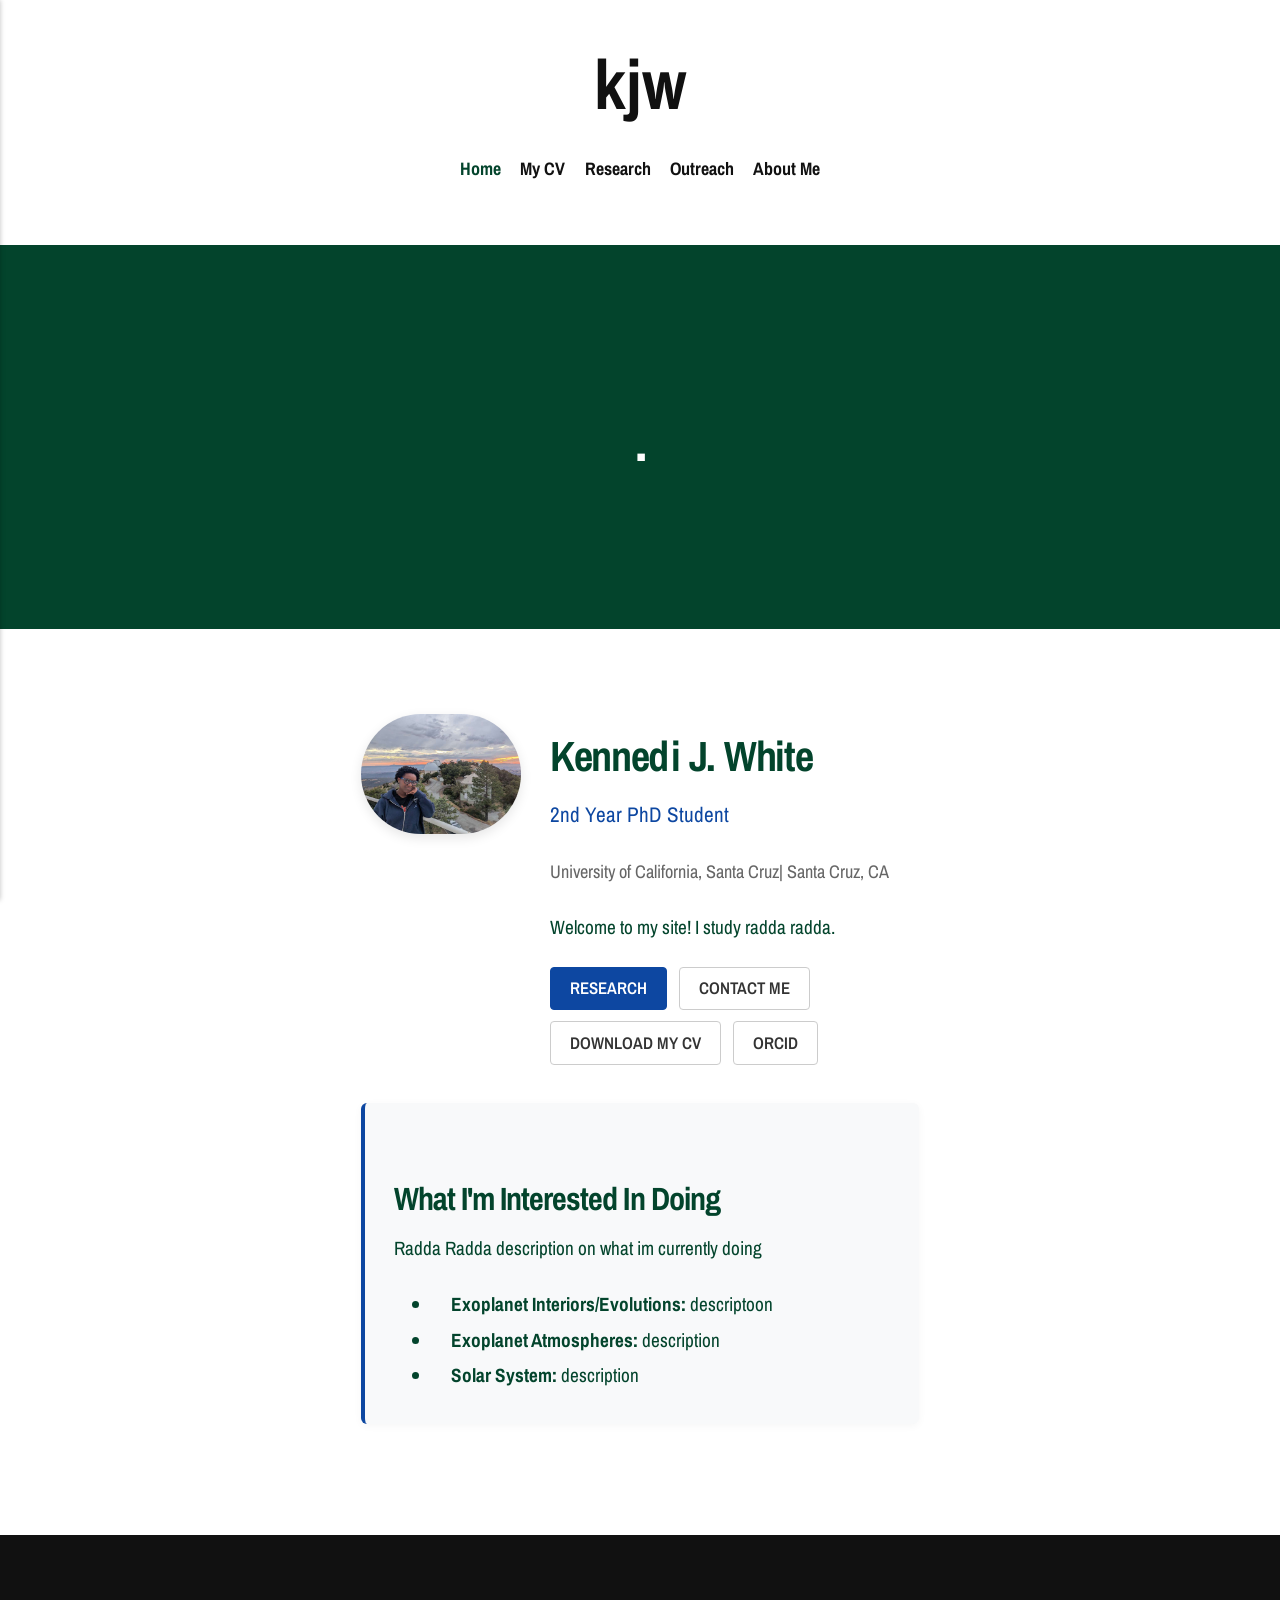
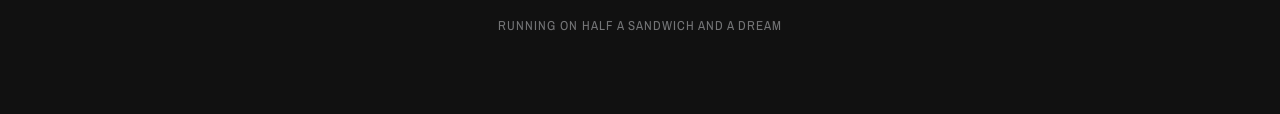
<file: index.html>
<!DOCTYPE html><html lang="en-gb"><head><meta charset="utf-8"><meta http-equiv="X-UA-Compatible" content="IE=edge"><meta name="viewport" content="width=device-width,initial-scale=1"><title>. - kjw</title><meta name="description" content="Kennedi J. White 2nd Year PhD Student University of California, Santa Cruz|&amp;hellip;"><meta name="generator" content="Publii Open-Source CMS for Static Site"><link rel="canonical" href="./"><link rel="preload" href="./assets/dynamic/fonts/archivonarrow/archivonarrow.woff2" as="font" type="font/woff2" crossorigin><link rel="preload" href="./assets/dynamic/fonts/archivonarrow/archivonarrow-italic.woff2" as="font" type="font/woff2" crossorigin><link rel="stylesheet" href="./assets/css/style.css?v&#x3D;8e5bf271c7479312a2010981550024db"><script type="application/ld+json">{"@context":"http://schema.org","@type":"Article","mainEntityOfPage":{"@type":"WebPage","@id":"./"},"headline":".","datePublished":"2026-08-30T18:26-07:00","dateModified":"2026-08-31T23:11-07:00","description":"Kennedi J. White 2nd Year PhD Student University of California, Santa Cruz|&hellip;","author":{"@type":"Person","name":"Kennedi J. White","url":"./authors/kennedi-j-white/"},"publisher":{"@type":"Organization","name":"Kennedi J. White"}}</script><noscript><style>img[loading] {
                    opacity: 1;
                }</style></noscript></head><body class="page-template"><div class="container"><header class="top" id="js-top"><div><a class="logo" href="./">kjw</a><nav class="navbar"><button class="navbar__toggle" aria-label="Menu" aria-haspopup="true" aria-expanded="false"><span class="navbar__toggle-box"><span class="navbar__toggle-inner">Menu</span></span></button><ul class="navbar__menu"><li class="active"><a href="./" target="_self">Home</a></li><li><a href="./home/my-cv-2/" target="_self">My CV</a></li><li><a href="./home/research/" target="_self">Research</a></li><li><a href="./home/outreach/" target="_self">Outreach</a></li><li><a href="./about-me/" target="_self">About Me</a></li></ul></nav></div></header><main class="page"><article class="content wrapper"><div class="hero hero--full"><header class="hero__header"><h1>.</h1></header></div><div class="content__entry"><div class="academic-hero"><div class="academic-bio-group"><div class="hero-avatar"><figure class="post__image"><img loading="lazy" src="./media/posts/1/PXL_20250925_020636433_Original.jpeg" alt="" width="4080" height="3072" sizes="(max-width: 1024px) 100vw, 1024px" srcset="./media/posts/1/responsive/PXL_20250925_020636433_Original-xs.jpeg 300w, ./media/posts/1/responsive/PXL_20250925_020636433_Original-sm.jpeg 480w, ./media/posts/1/responsive/PXL_20250925_020636433_Original-md.jpeg 768w, ./media/posts/1/responsive/PXL_20250925_020636433_Original-lg.jpeg 1024w"></figure></div><div class="academic-bio"><h1 class="hero-name">Kennedi J. White</h1><p class="hero-title">2nd Year PhD Student</p><p class="hero-affiliation">University of California, Santa Cruz| Santa Cruz, CA</p><p class="hero-description">Welcome to my site! I study radda radda.</p><div class="academic-buttons"><a href="./home/research/" class="btn btn-primary">Research</a> <a href="mailto:kwhite11@ucsc.edu" class="btn btn-secondary">Contact Me</a> <a href="/media/files/CV.pdf" class="btn btn-secondary" target="_blank" rel="noopener noreferrer">Download My CV</a> <a href="https://orcid.org/0000-0001-5115-4833" class="btn btn-secondary" target="_blank" rel="noopener">ORCID</a></div></div></div><div class="academic-highlight"><div class="highlight-card"><h3>What I'm Interested In Doing</h3><p>Radda Radda description on what im currently doing</p><ul><li><strong>Exoplanet Interiors/Evolutions:</strong> descriptoon</li><li><strong>Exoplanet Atmospheres:</strong> description</li><li><strong>Solar System:</strong> description</li></ul></div></div></div></div><aside><div class="content__share"></div></aside></article></main></div><footer class="footer"><div class="footer__wrapper"><div class="footer__copyright"><p>Running on half a sandwich and a dream</p></div><button onclick="backToTopFunction()" id="backToTop" class="footer__bttop" aria-label="Back to top" title="Back to top"><svg><use xlink:href="./assets/svg/svg-map.svg#toparrow"/></svg></button></div></footer><script>window.publiiThemeMenuConfig = {    
        mobileMenuMode: 'sidebar',
        animationSpeed: 300,
        submenuWidth: 'auto',
        doubleClickTime: 500,
        mobileMenuExpandableSubmenus: true, 
        relatedContainerForOverlayMenuSelector: '.top',
   };</script><script defer="defer" src="./assets/js/scripts.min.js?v&#x3D;e2bc0e7d7ff60ea78ee920470cf8c8a1"></script><script>var images = document.querySelectorAll('img[loading]');

        for (var i = 0; i < images.length; i++) {
            if (images[i].complete) {
                images[i].classList.add('is-loaded');
            } else {
                images[i].addEventListener('load', function () {
                    this.classList.add('is-loaded');
                }, false);
            }
        }</script></body></html>
</file>
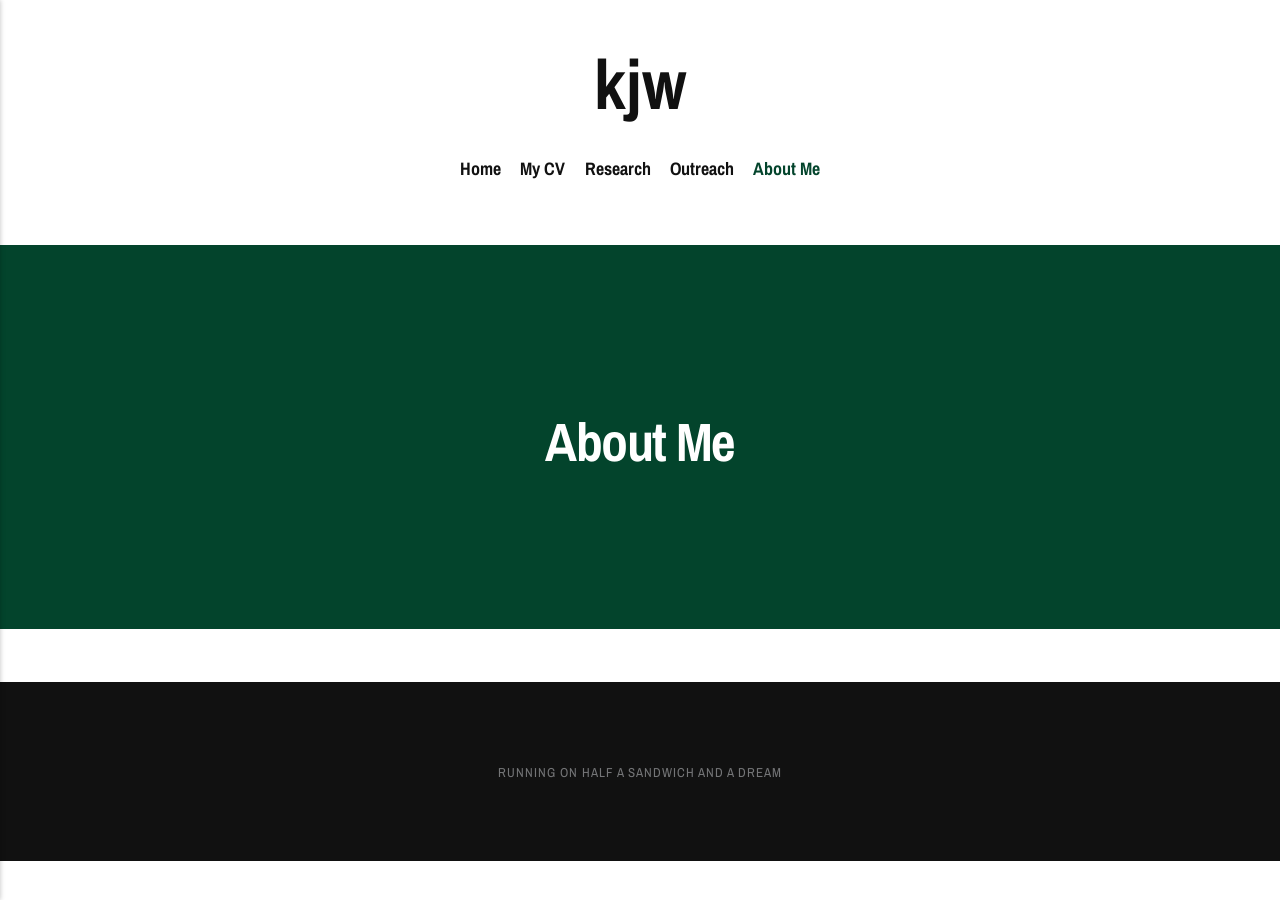
<file: about-me/index.html>
<!DOCTYPE html><html lang="en-gb"><head><meta charset="utf-8"><meta http-equiv="X-UA-Compatible" content="IE=edge"><meta name="viewport" content="width=device-width,initial-scale=1"><title>About Me - kjw</title><meta name="generator" content="Publii Open-Source CMS for Static Site"><link rel="canonical" href="./../about-me/"><link rel="preload" href="./../assets/dynamic/fonts/archivonarrow/archivonarrow.woff2" as="font" type="font/woff2" crossorigin><link rel="preload" href="./../assets/dynamic/fonts/archivonarrow/archivonarrow-italic.woff2" as="font" type="font/woff2" crossorigin><link rel="stylesheet" href="./../assets/css/style.css?v&#x3D;8e5bf271c7479312a2010981550024db"><script type="application/ld+json">{"@context":"http://schema.org","@type":"Article","mainEntityOfPage":{"@type":"WebPage","@id":"./../about-me/"},"headline":"About Me","datePublished":"2026-08-30T19:51-07:00","dateModified":"2026-08-30T19:51-07:00","description":"","author":{"@type":"Person","name":"Kennedi J. White","url":"./../authors/kennedi-j-white/"},"publisher":{"@type":"Organization","name":"Kennedi J. White"}}</script><noscript><style>img[loading] {
                    opacity: 1;
                }</style></noscript></head><body class="page-template"><div class="container"><header class="top" id="js-top"><div><a class="logo" href="./../">kjw</a><nav class="navbar"><button class="navbar__toggle" aria-label="Menu" aria-haspopup="true" aria-expanded="false"><span class="navbar__toggle-box"><span class="navbar__toggle-inner">Menu</span></span></button><ul class="navbar__menu"><li><a href="./../" target="_self">Home</a></li><li><a href="./../home/my-cv-2/" target="_self">My CV</a></li><li><a href="./../home/research/" target="_self">Research</a></li><li><a href="./../home/outreach/" target="_self">Outreach</a></li><li class="active"><a href="./../about-me/" target="_self">About Me</a></li></ul></nav></div></header><main class="page"><article class="content wrapper"><div class="hero hero--full"><header class="hero__header"><h1>About Me</h1></header></div><div class="content__entry"></div></article></main></div><footer class="footer"><div class="footer__wrapper"><div class="footer__copyright"><p>Running on half a sandwich and a dream</p></div><button onclick="backToTopFunction()" id="backToTop" class="footer__bttop" aria-label="Back to top" title="Back to top"><svg><use xlink:href="./../assets/svg/svg-map.svg#toparrow"/></svg></button></div></footer><script>window.publiiThemeMenuConfig = {    
        mobileMenuMode: 'sidebar',
        animationSpeed: 300,
        submenuWidth: 'auto',
        doubleClickTime: 500,
        mobileMenuExpandableSubmenus: true, 
        relatedContainerForOverlayMenuSelector: '.top',
   };</script><script defer="defer" src="./../assets/js/scripts.min.js?v&#x3D;e2bc0e7d7ff60ea78ee920470cf8c8a1"></script><script>var images = document.querySelectorAll('img[loading]');

        for (var i = 0; i < images.length; i++) {
            if (images[i].complete) {
                images[i].classList.add('is-loaded');
            } else {
                images[i].addEventListener('load', function () {
                    this.classList.add('is-loaded');
                }, false);
            }
        }</script></body></html>
</file>
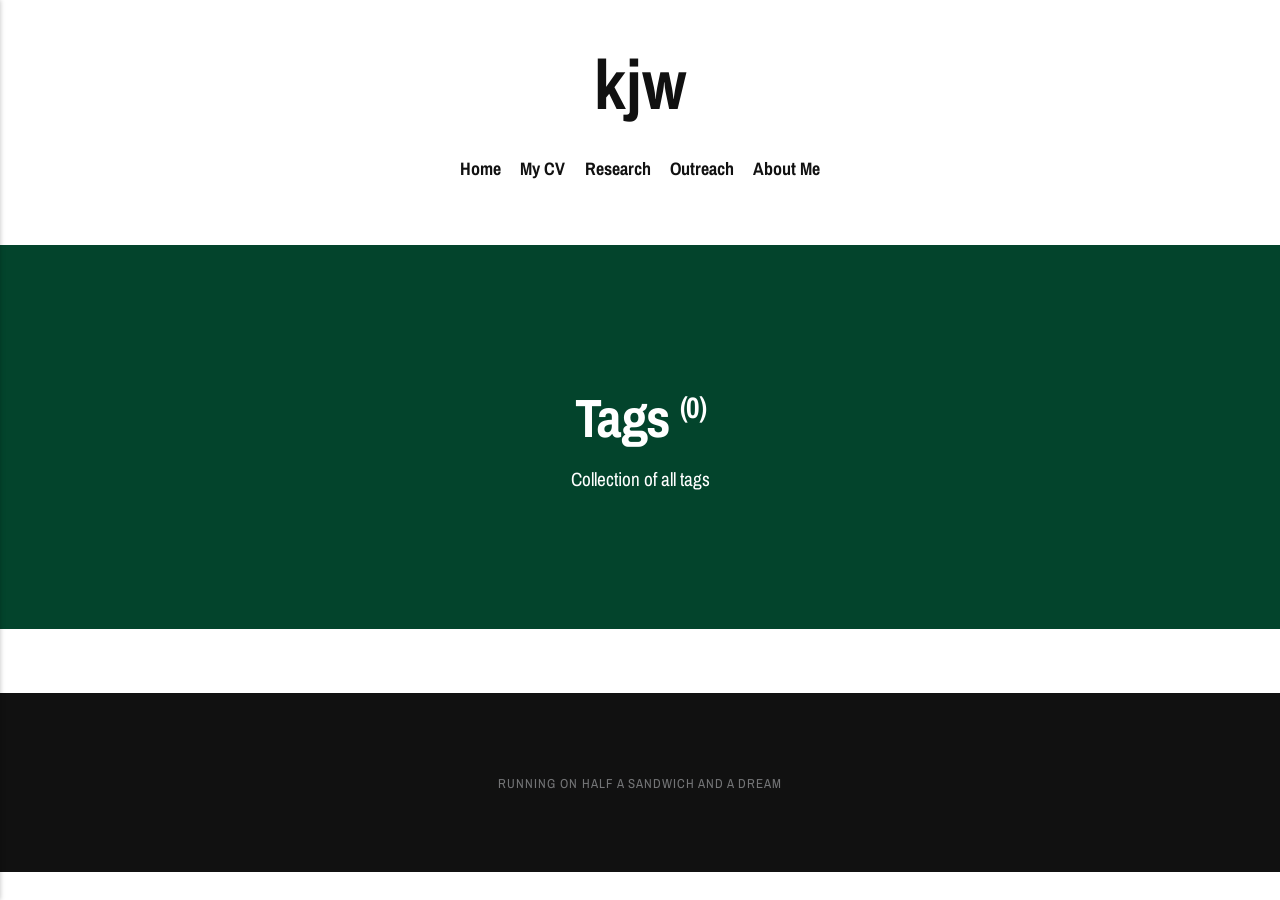
<file: tags/index.html>
<!DOCTYPE html><html lang="en-gb"><head><meta charset="utf-8"><meta http-equiv="X-UA-Compatible" content="IE=edge"><meta name="viewport" content="width=device-width,initial-scale=1"><title>All tags - kjw</title><meta name="robots" content="noindex, follow"><meta name="generator" content="Publii Open-Source CMS for Static Site"><link rel="preload" href="./../assets/dynamic/fonts/archivonarrow/archivonarrow.woff2" as="font" type="font/woff2" crossorigin><link rel="preload" href="./../assets/dynamic/fonts/archivonarrow/archivonarrow-italic.woff2" as="font" type="font/woff2" crossorigin><link rel="stylesheet" href="./../assets/css/style.css?v&#x3D;8e5bf271c7479312a2010981550024db"><script type="application/ld+json">{"@context":"http://schema.org","@type":"Organization","name":"kjw","url":"./../"}</script><noscript><style>img[loading] {
                    opacity: 1;
                }</style></noscript></head><body class="tags-template"><div class="container"><header class="top" id="js-top"><div><a class="logo" href="./../">kjw</a><nav class="navbar"><button class="navbar__toggle" aria-label="Menu" aria-haspopup="true" aria-expanded="false"><span class="navbar__toggle-box"><span class="navbar__toggle-inner">Menu</span></span></button><ul class="navbar__menu"><li><a href="./../" target="_self">Home</a></li><li><a href="./../home/my-cv-2/" target="_self">My CV</a></li><li><a href="./../home/research/" target="_self">Research</a></li><li><a href="./../home/outreach/" target="_self">Outreach</a></li><li><a href="./../about-me/" target="_self">About Me</a></li></ul></nav></div></header><main class="page page--tags"><div class="hero hero--full"><header class="hero__header"><h1>Tags <sup>(0)</sup></h1><p>Collection of all tags</p></header></div><ul class="l-grid l-grid--0"></ul></main></div><footer class="footer"><div class="footer__wrapper"><div class="footer__copyright"><p>Running on half a sandwich and a dream</p></div><button onclick="backToTopFunction()" id="backToTop" class="footer__bttop" aria-label="Back to top" title="Back to top"><svg><use xlink:href="./../assets/svg/svg-map.svg#toparrow"/></svg></button></div></footer><script>window.publiiThemeMenuConfig = {    
        mobileMenuMode: 'sidebar',
        animationSpeed: 300,
        submenuWidth: 'auto',
        doubleClickTime: 500,
        mobileMenuExpandableSubmenus: true, 
        relatedContainerForOverlayMenuSelector: '.top',
   };</script><script defer="defer" src="./../assets/js/scripts.min.js?v&#x3D;e2bc0e7d7ff60ea78ee920470cf8c8a1"></script><script>var images = document.querySelectorAll('img[loading]');

        for (var i = 0; i < images.length; i++) {
            if (images[i].complete) {
                images[i].classList.add('is-loaded');
            } else {
                images[i].addEventListener('load', function () {
                    this.classList.add('is-loaded');
                }, false);
            }
        }</script></body></html>
</file>
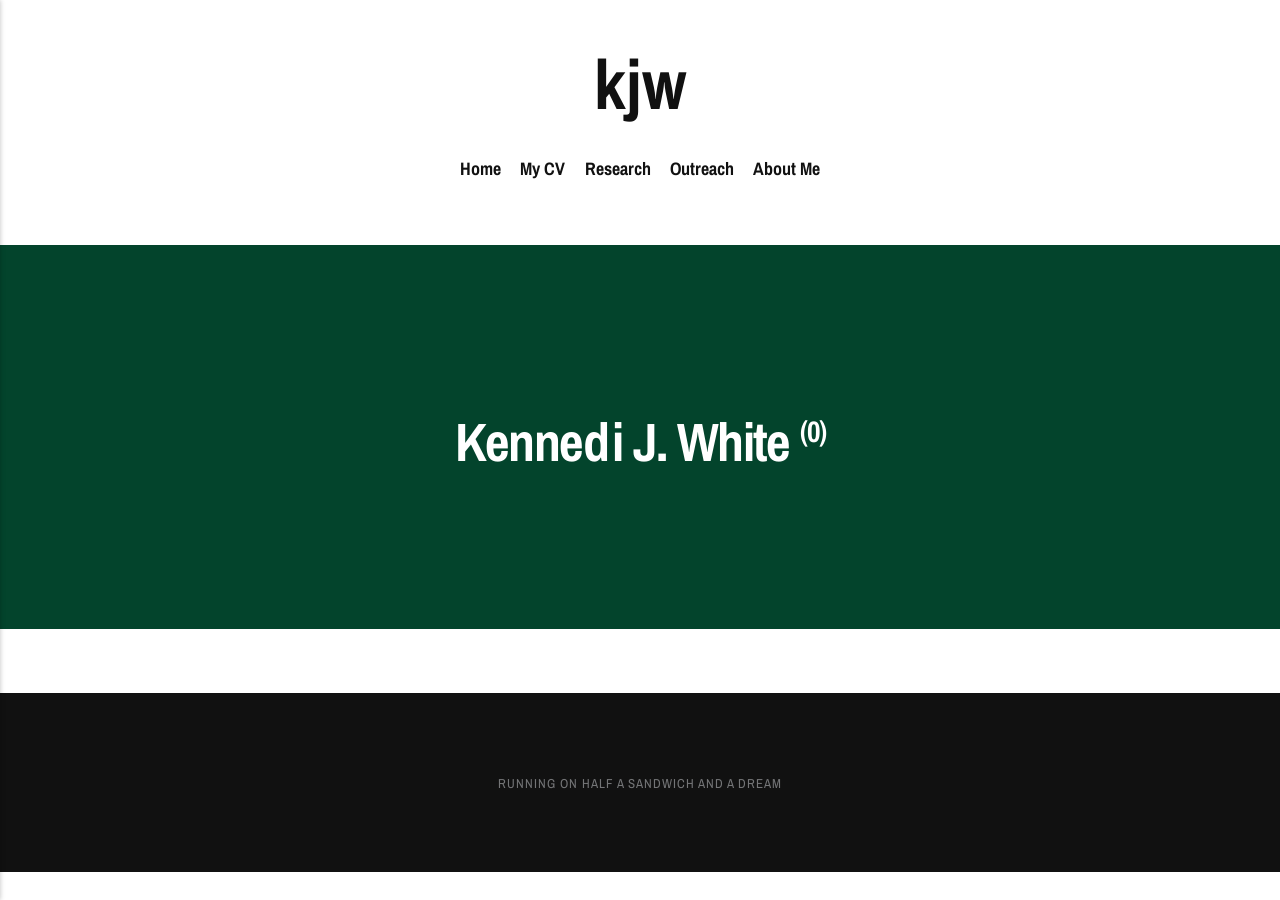
<file: authors/kennedi-j-white/index.html>
<!DOCTYPE html><html lang="en-gb"><head><meta charset="utf-8"><meta http-equiv="X-UA-Compatible" content="IE=edge"><meta name="viewport" content="width=device-width,initial-scale=1"><title>Author: Kennedi J. White - kjw</title><meta name="robots" content="noindex, follow"><meta name="generator" content="Publii Open-Source CMS for Static Site"><link rel="preload" href="./../../assets/dynamic/fonts/archivonarrow/archivonarrow.woff2" as="font" type="font/woff2" crossorigin><link rel="preload" href="./../../assets/dynamic/fonts/archivonarrow/archivonarrow-italic.woff2" as="font" type="font/woff2" crossorigin><link rel="stylesheet" href="./../../assets/css/style.css?v&#x3D;8e5bf271c7479312a2010981550024db"><script type="application/ld+json">{"@context":"http://schema.org","@type":"Organization","name":"kjw","url":"./../../"}</script><noscript><style>img[loading] {
                    opacity: 1;
                }</style></noscript></head><body class="author-template"><div class="container"><header class="top" id="js-top"><div><a class="logo" href="./../../">kjw</a><nav class="navbar"><button class="navbar__toggle" aria-label="Menu" aria-haspopup="true" aria-expanded="false"><span class="navbar__toggle-box"><span class="navbar__toggle-inner">Menu</span></span></button><ul class="navbar__menu"><li><a href="./../../" target="_self">Home</a></li><li><a href="./../../home/my-cv-2/" target="_self">My CV</a></li><li><a href="./../../home/research/" target="_self">Research</a></li><li><a href="./../../home/outreach/" target="_self">Outreach</a></li><li><a href="./../../about-me/" target="_self">About Me</a></li></ul></nav></div></header><main class="page page--author"><div class="hero hero--full"><header class="hero__header"><h1>Kennedi J. White <sup>(0)</sup></h1></header></div><div class="l-grid l-grid--0"></div></main></div><footer class="footer"><div class="footer__wrapper"><div class="footer__copyright"><p>Running on half a sandwich and a dream</p></div><button onclick="backToTopFunction()" id="backToTop" class="footer__bttop" aria-label="Back to top" title="Back to top"><svg><use xlink:href="./../../assets/svg/svg-map.svg#toparrow"/></svg></button></div></footer><script>window.publiiThemeMenuConfig = {    
        mobileMenuMode: 'sidebar',
        animationSpeed: 300,
        submenuWidth: 'auto',
        doubleClickTime: 500,
        mobileMenuExpandableSubmenus: true, 
        relatedContainerForOverlayMenuSelector: '.top',
   };</script><script defer="defer" src="./../../assets/js/scripts.min.js?v&#x3D;e2bc0e7d7ff60ea78ee920470cf8c8a1"></script><script>var images = document.querySelectorAll('img[loading]');

        for (var i = 0; i < images.length; i++) {
            if (images[i].complete) {
                images[i].classList.add('is-loaded');
            } else {
                images[i].addEventListener('load', function () {
                    this.classList.add('is-loaded');
                }, false);
            }
        }</script></body></html>
</file>
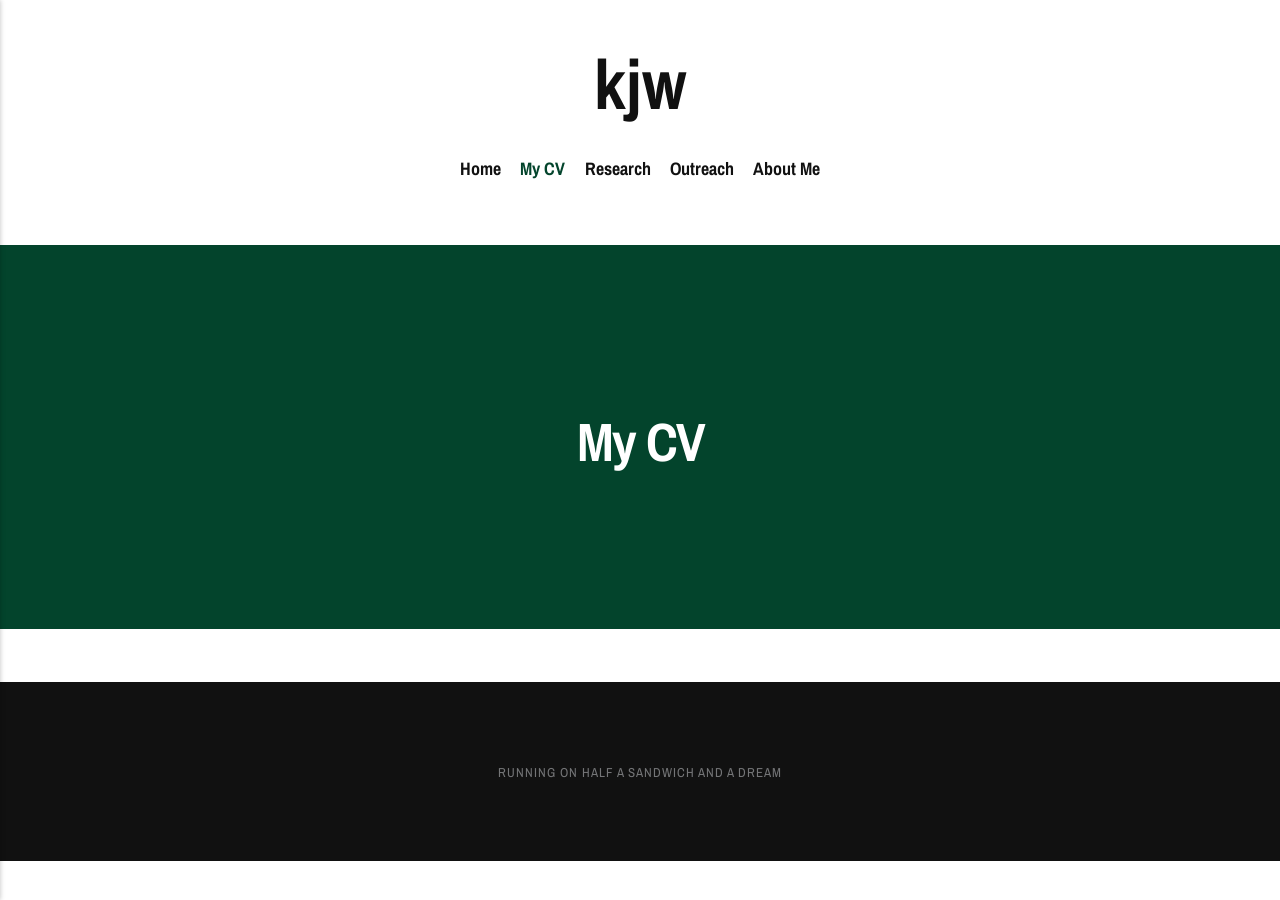
<file: home/my-cv-2/index.html>
<!DOCTYPE html><html lang="en-gb"><head><meta charset="utf-8"><meta http-equiv="X-UA-Compatible" content="IE=edge"><meta name="viewport" content="width=device-width,initial-scale=1"><title>My CV - kjw</title><meta name="generator" content="Publii Open-Source CMS for Static Site"><link rel="canonical" href="./../../home/my-cv-2/"><link rel="preload" href="./../../assets/dynamic/fonts/archivonarrow/archivonarrow.woff2" as="font" type="font/woff2" crossorigin><link rel="preload" href="./../../assets/dynamic/fonts/archivonarrow/archivonarrow-italic.woff2" as="font" type="font/woff2" crossorigin><link rel="stylesheet" href="./../../assets/css/style.css?v&#x3D;8e5bf271c7479312a2010981550024db"><script type="application/ld+json">{"@context":"http://schema.org","@type":"Article","mainEntityOfPage":{"@type":"WebPage","@id":"./../../home/my-cv-2/"},"headline":"My CV","datePublished":"2026-08-30T19:26-07:00","dateModified":"2026-08-30T19:49-07:00","description":"","author":{"@type":"Person","name":"Kennedi J. White","url":"./../../authors/kennedi-j-white/"},"publisher":{"@type":"Organization","name":"Kennedi J. White"}}</script><noscript><style>img[loading] {
                    opacity: 1;
                }</style></noscript></head><body class="page-template"><div class="container"><header class="top" id="js-top"><div><a class="logo" href="./../../">kjw</a><nav class="navbar"><button class="navbar__toggle" aria-label="Menu" aria-haspopup="true" aria-expanded="false"><span class="navbar__toggle-box"><span class="navbar__toggle-inner">Menu</span></span></button><ul class="navbar__menu"><li><a href="./../../" target="_self">Home</a></li><li class="active"><a href="./../../home/my-cv-2/" target="_self">My CV</a></li><li><a href="./../../home/research/" target="_self">Research</a></li><li><a href="./../../home/outreach/" target="_self">Outreach</a></li><li><a href="./../../about-me/" target="_self">About Me</a></li></ul></nav></div></header><main class="page"><div class="content"><div class="hero hero--full"><header class="hero__header"><h1>My CV</h1></header></div><div class="content__entry"></div></div></main></div><footer class="footer"><div class="footer__wrapper"><div class="footer__copyright"><p>Running on half a sandwich and a dream</p></div><button onclick="backToTopFunction()" id="backToTop" class="footer__bttop" aria-label="Back to top" title="Back to top"><svg><use xlink:href="./../../assets/svg/svg-map.svg#toparrow"/></svg></button></div></footer><script>window.publiiThemeMenuConfig = {    
        mobileMenuMode: 'sidebar',
        animationSpeed: 300,
        submenuWidth: 'auto',
        doubleClickTime: 500,
        mobileMenuExpandableSubmenus: true, 
        relatedContainerForOverlayMenuSelector: '.top',
   };</script><script defer="defer" src="./../../assets/js/scripts.min.js?v&#x3D;e2bc0e7d7ff60ea78ee920470cf8c8a1"></script><script>var images = document.querySelectorAll('img[loading]');

        for (var i = 0; i < images.length; i++) {
            if (images[i].complete) {
                images[i].classList.add('is-loaded');
            } else {
                images[i].addEventListener('load', function () {
                    this.classList.add('is-loaded');
                }, false);
            }
        }</script></body></html>
</file>
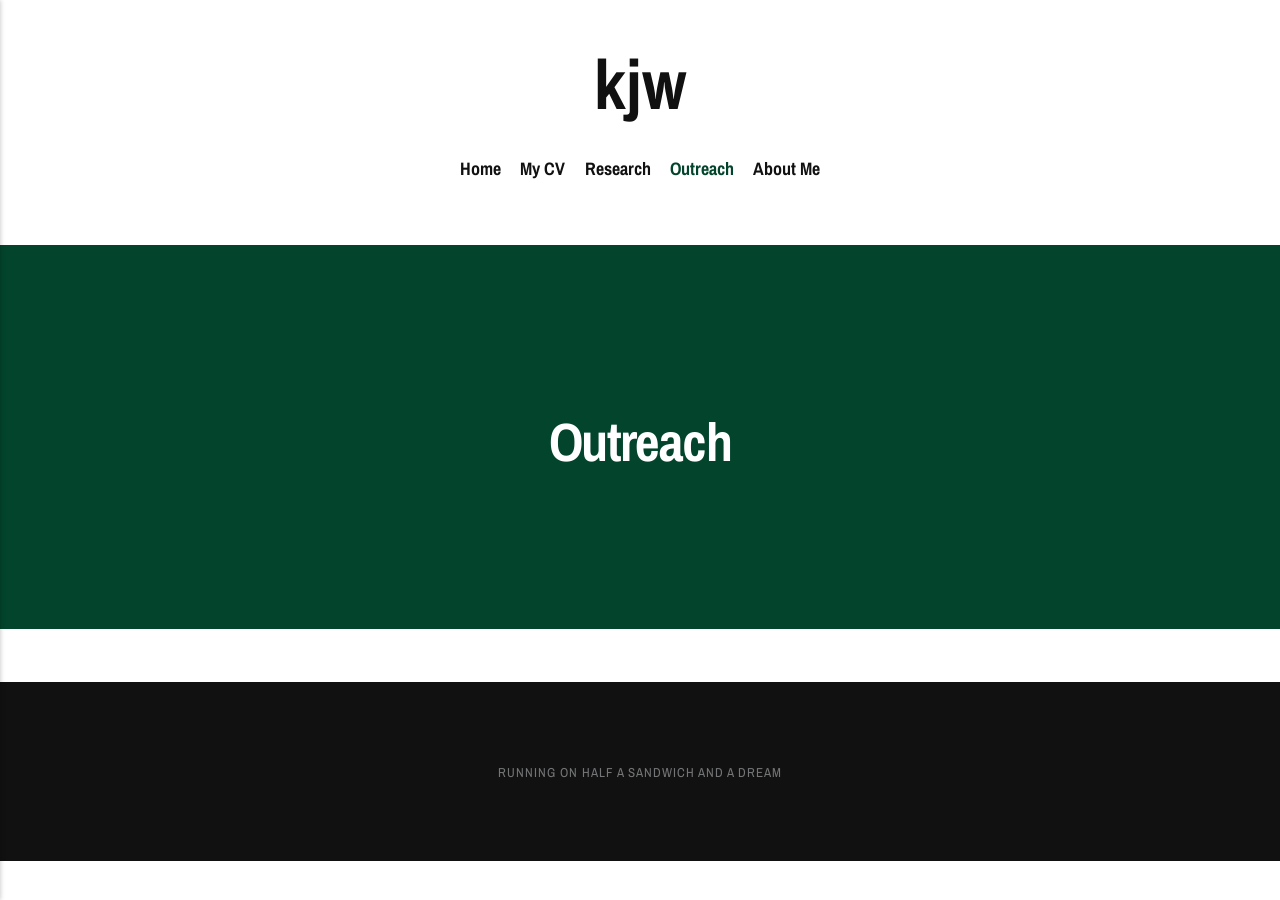
<file: home/outreach/index.html>
<!DOCTYPE html><html lang="en-gb"><head><meta charset="utf-8"><meta http-equiv="X-UA-Compatible" content="IE=edge"><meta name="viewport" content="width=device-width,initial-scale=1"><title>Outreach - kjw</title><meta name="generator" content="Publii Open-Source CMS for Static Site"><link rel="canonical" href="./../../home/outreach/"><link rel="preload" href="./../../assets/dynamic/fonts/archivonarrow/archivonarrow.woff2" as="font" type="font/woff2" crossorigin><link rel="preload" href="./../../assets/dynamic/fonts/archivonarrow/archivonarrow-italic.woff2" as="font" type="font/woff2" crossorigin><link rel="stylesheet" href="./../../assets/css/style.css?v&#x3D;8e5bf271c7479312a2010981550024db"><script type="application/ld+json">{"@context":"http://schema.org","@type":"Article","mainEntityOfPage":{"@type":"WebPage","@id":"./../../home/outreach/"},"headline":"Outreach","datePublished":"2026-08-30T18:26-07:00","dateModified":"2026-08-30T18:29-07:00","description":"","author":{"@type":"Person","name":"Kennedi J. White","url":"./../../authors/kennedi-j-white/"},"publisher":{"@type":"Organization","name":"Kennedi J. White"}}</script><noscript><style>img[loading] {
                    opacity: 1;
                }</style></noscript></head><body class="page-template"><div class="container"><header class="top" id="js-top"><div><a class="logo" href="./../../">kjw</a><nav class="navbar"><button class="navbar__toggle" aria-label="Menu" aria-haspopup="true" aria-expanded="false"><span class="navbar__toggle-box"><span class="navbar__toggle-inner">Menu</span></span></button><ul class="navbar__menu"><li><a href="./../../" target="_self">Home</a></li><li><a href="./../../home/my-cv-2/" target="_self">My CV</a></li><li><a href="./../../home/research/" target="_self">Research</a></li><li class="active"><a href="./../../home/outreach/" target="_self">Outreach</a></li><li><a href="./../../about-me/" target="_self">About Me</a></li></ul></nav></div></header><main class="page"><article class="content wrapper"><div class="hero hero--full"><header class="hero__header"><h1>Outreach</h1></header></div><div class="content__entry"></div></article></main></div><footer class="footer"><div class="footer__wrapper"><div class="footer__copyright"><p>Running on half a sandwich and a dream</p></div><button onclick="backToTopFunction()" id="backToTop" class="footer__bttop" aria-label="Back to top" title="Back to top"><svg><use xlink:href="./../../assets/svg/svg-map.svg#toparrow"/></svg></button></div></footer><script>window.publiiThemeMenuConfig = {    
        mobileMenuMode: 'sidebar',
        animationSpeed: 300,
        submenuWidth: 'auto',
        doubleClickTime: 500,
        mobileMenuExpandableSubmenus: true, 
        relatedContainerForOverlayMenuSelector: '.top',
   };</script><script defer="defer" src="./../../assets/js/scripts.min.js?v&#x3D;e2bc0e7d7ff60ea78ee920470cf8c8a1"></script><script>var images = document.querySelectorAll('img[loading]');

        for (var i = 0; i < images.length; i++) {
            if (images[i].complete) {
                images[i].classList.add('is-loaded');
            } else {
                images[i].addEventListener('load', function () {
                    this.classList.add('is-loaded');
                }, false);
            }
        }</script></body></html>
</file>
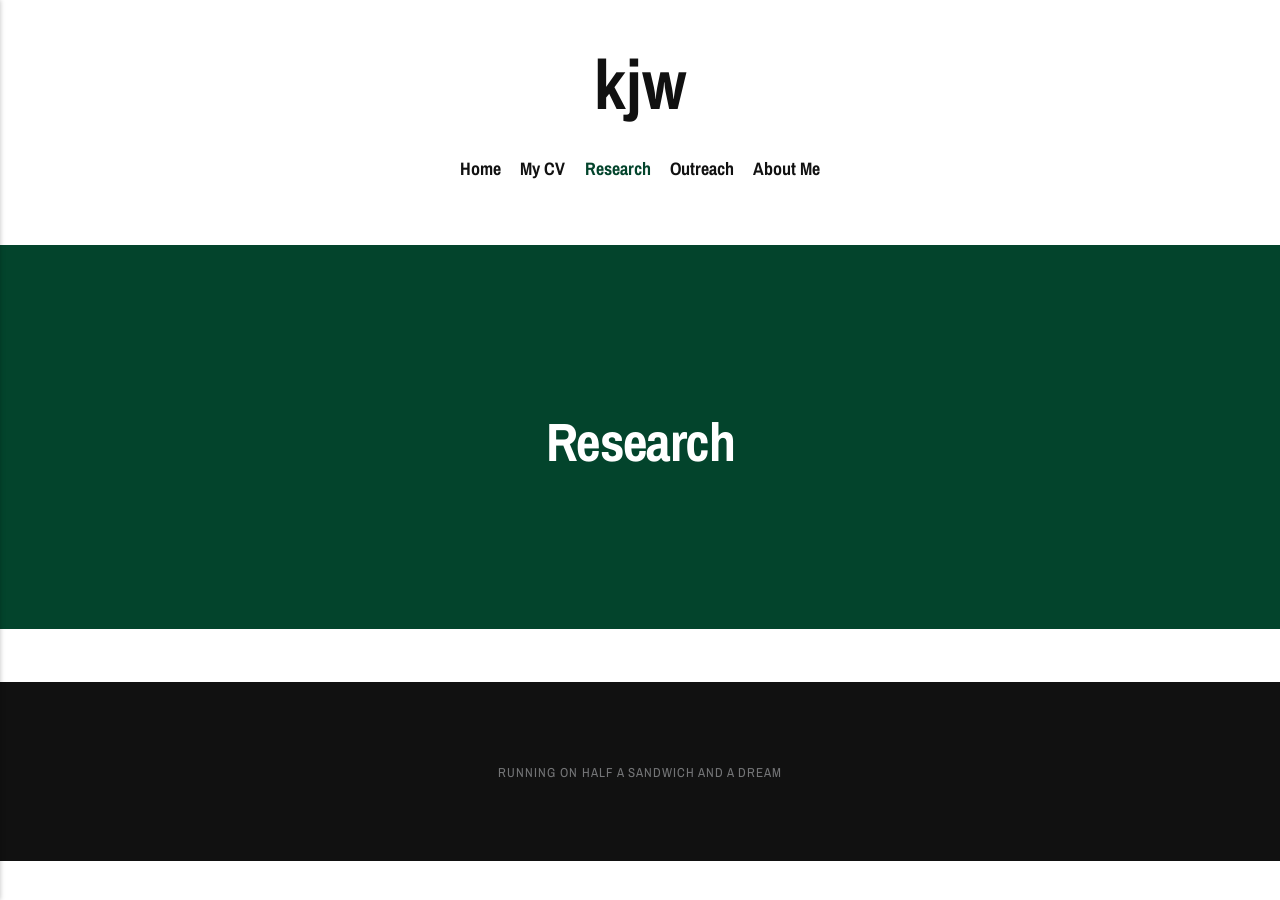
<file: home/research/index.html>
<!DOCTYPE html><html lang="en-gb"><head><meta charset="utf-8"><meta http-equiv="X-UA-Compatible" content="IE=edge"><meta name="viewport" content="width=device-width,initial-scale=1"><title>Research - kjw</title><meta name="generator" content="Publii Open-Source CMS for Static Site"><link rel="canonical" href="./../../home/research/"><link rel="preload" href="./../../assets/dynamic/fonts/archivonarrow/archivonarrow.woff2" as="font" type="font/woff2" crossorigin><link rel="preload" href="./../../assets/dynamic/fonts/archivonarrow/archivonarrow-italic.woff2" as="font" type="font/woff2" crossorigin><link rel="stylesheet" href="./../../assets/css/style.css?v&#x3D;8e5bf271c7479312a2010981550024db"><script type="application/ld+json">{"@context":"http://schema.org","@type":"Article","mainEntityOfPage":{"@type":"WebPage","@id":"./../../home/research/"},"headline":"Research","datePublished":"2026-08-30T18:26-07:00","dateModified":"2026-08-30T18:28-07:00","description":"","author":{"@type":"Person","name":"Kennedi J. White","url":"./../../authors/kennedi-j-white/"},"publisher":{"@type":"Organization","name":"Kennedi J. White"}}</script><noscript><style>img[loading] {
                    opacity: 1;
                }</style></noscript></head><body class="page-template"><div class="container"><header class="top" id="js-top"><div><a class="logo" href="./../../">kjw</a><nav class="navbar"><button class="navbar__toggle" aria-label="Menu" aria-haspopup="true" aria-expanded="false"><span class="navbar__toggle-box"><span class="navbar__toggle-inner">Menu</span></span></button><ul class="navbar__menu"><li><a href="./../../" target="_self">Home</a></li><li><a href="./../../home/my-cv-2/" target="_self">My CV</a></li><li class="active"><a href="./../../home/research/" target="_self">Research</a></li><li><a href="./../../home/outreach/" target="_self">Outreach</a></li><li><a href="./../../about-me/" target="_self">About Me</a></li></ul></nav></div></header><main class="page"><article class="content wrapper"><div class="hero hero--full"><header class="hero__header"><h1>Research</h1></header></div><div class="content__entry"></div></article></main></div><footer class="footer"><div class="footer__wrapper"><div class="footer__copyright"><p>Running on half a sandwich and a dream</p></div><button onclick="backToTopFunction()" id="backToTop" class="footer__bttop" aria-label="Back to top" title="Back to top"><svg><use xlink:href="./../../assets/svg/svg-map.svg#toparrow"/></svg></button></div></footer><script>window.publiiThemeMenuConfig = {    
        mobileMenuMode: 'sidebar',
        animationSpeed: 300,
        submenuWidth: 'auto',
        doubleClickTime: 500,
        mobileMenuExpandableSubmenus: true, 
        relatedContainerForOverlayMenuSelector: '.top',
   };</script><script defer="defer" src="./../../assets/js/scripts.min.js?v&#x3D;e2bc0e7d7ff60ea78ee920470cf8c8a1"></script><script>var images = document.querySelectorAll('img[loading]');

        for (var i = 0; i < images.length; i++) {
            if (images[i].complete) {
                images[i].classList.add('is-loaded');
            } else {
                images[i].addEventListener('load', function () {
                    this.classList.add('is-loaded');
                }, false);
            }
        }</script></body></html>
</file>
<file: assets/css/style.css>
@font-face{font-family:'Archivo Narrow';src:url('../dynamic/fonts/archivonarrow/archivonarrow.woff2') format('woff2');font-weight:400 700;font-display:swap;font-style:normal}@font-face{font-family:'Archivo Narrow';src:url('../dynamic/fonts/archivonarrow/archivonarrow-italic.woff2') format('woff2');font-weight:400 700;font-display:swap;font-style:italic}:root{--page-margin:4vw;--page-width:64rem;--entry-width:62ch;--body-font:'Archivo Narrow',sans-serif;--heading-font:'Archivo Narrow',sans-serif;--logo-font:var(--body-font);--menu-font:var(--body-font);--font-size:clamp(1rem, 1rem + (0.19999999999999996 * ((100vw - 20rem) / 46)), 1.2rem);--font-weight-normal:400;--font-weight-bold:700;--line-height:1.6;--letter-spacing:0em;--headings-weight:700;--headings-transform:none;--headings-style:normal;--headings-letter-spacing:-0.03em;--headings-line-height:1.2;--hero-bg:#03442C;--header-height:4.5rem;--hero-min-height:20rem;--hero-max-height:45rem;--hero-opacity:0.6;--grid-gap:0.75rem;--card-height:20rem;--card-opacity:0.4;--card-accent-opacity:0.95;--border-radius:3px;--white:#FFFFFF;--black:#000000;--dark:#111111;--gray-1:#6C6C6F;--gray-2:#747577;--light:#D5D5D5;--lighter:#F3F3F3;--color:#03442C;--color-rgb:3,68,44;--text-color:#03442C;--headings-color:#03442C;--link-color:#03442C;--link-color-hover:#03442C}*,:after,:before{-webkit-box-sizing:border-box;box-sizing:border-box;margin:0;padding:0}article,aside,footer,header,hgroup,main,nav,section{display:block}li{list-style:none}img{height:auto;max-width:100%;vertical-align:top}button,input,select,textarea{font:inherit}address{font-style:normal}::-moz-selection{background:var(--color);color:var(--white)}::selection{background:var(--color);color:var(--white)}html{font-size:var(--font-size);-webkit-font-smoothing:antialiased;-moz-osx-font-smoothing:grayscale;scroll-behavior:smooth}html.no-scroll{overflow:hidden;position:fixed}body{background:var(--white);color:var(--text-color);font-family:var(--body-font);font-variation-settings:"wght" var(--font-weight-normal);line-height:var(--line-height);letter-spacing:var(--letter-spacing);overflow-x:hidden;-ms-scroll-chaining:none;overscroll-behavior:none}a{color:var(--link-color);text-decoration:none;-webkit-transition:all .12s linear 0s;transition:all .12s linear 0s}a:hover{color:var(--link-color)}a:active{color:var(--link-color)}a:focus{color:var(--link-color);outline:0}.inverse{color:var(--dark);text-decoration:none;-webkit-transition:all .12s linear 0s;transition:all .12s linear 0s}.inverse:hover{color:var(--link-color)}.inverse:active{color:var(--link-color)}.inverse:focus{color:var(--link-color);outline:0}dl,ol,p,pre,table,ul{margin-top:calc(1rem + .5vw)}blockquote,figure,hr{margin-top:calc(1rem + 1vw);margin-bottom:calc(1rem + 1vw)}h1,h2,h3,h4,h5,h6{color:var(--headings-color);font-family:var(--heading-font);font-variation-settings:"wght" var(--headings-weight);font-style:var(--headings-style);letter-spacing:var(--headings-letter-spacing);line-height:1.1;margin-top:calc(2.25rem + .5vw);text-transform:var(--headings-transform)}.h1,h1{font-size:clamp(1.6758293408rem, 1.6758293408rem + 1.1325746388 * (100vw - 20rem) / 46, 2.8084039796rem)}.h2,h2{font-size:clamp(1.4728968807rem, 1.4728968807rem + .6965283404 * (100vw - 20rem) / 46, 2.1694252211rem)}.h3,h3{font-size:clamp(1.2945382732rem, 1.2945382732rem + .3812910676 * (100vw - 20rem) / 46, 1.6758293408rem)}.h4,h4{font-size:clamp(1.1377777785rem, 1.1377777785rem + .1567604947 * (100vw - 20rem) / 46, 1.2945382732rem)}.h5,h5{font-size:clamp(1rem, 1rem + .1377777785 * (100vw - 20rem) / 46, 1.1377777785rem)}.h6,h6{font-size:clamp(1rem, 1rem + 0 * (100vw - 20rem) / 46, 1rem)}h1+*,h2+*,h3+*,h4+*,h5+*,h6+*{margin-top:calc(.5rem + .5vw)}b,strong{font-variation-settings:"wght" var(--font-weight-bold)}blockquote{background:rgba(0,0,0,.03);border-left:.3rem solid var(--color);font-style:italic;padding:1.5rem 1.5rem 1.5rem 1.75rem}blockquote cite{color:var(--dark);display:block;font-size:.9374999997rem;font-style:normal;font-variation-settings:"wght" var(--font-weight-bold);margin-top:.75rem}blockquote>:first-child{margin-top:0}ol,ul{margin-left:2rem}ol>li,ul>li{list-style:inherit;padding:0 0 .25rem 1rem}dl dt{font-variation-settings:"wght" var(--font-weight-bold)}sub,sup{font-size:55%;line-height:1}code{background-color:rgba(var(--color-rgb),.1);border-radius:2px;color:var(--color);font-size:.8239746086rem;font-family:Monaco,"Courier New",monospace;padding:.25rem .5rem}pre{background-color:var(--lighter);border-radius:3px;font-size:.8239746086rem;padding:1.5rem;white-space:pre-wrap!important;word-wrap:break-word;width:100%}pre code{background-color:var(--lighter);color:inherit!important;font-size:inherit;padding:0}table{border-collapse:collapse;border-spacing:0;display:block;max-width:100%;overflow-x:auto;vertical-align:top;text-align:left;white-space:nowrap}table th{border-bottom:2px solid var(--light);padding:.75rem 1.25rem}table tr:nth-child(2n){background:rgba(0,0,0,.03)}table td{padding:.75rem 1.25rem}figcaption{clear:both;color:var(--gray-1);font-style:italic;font-size:.7241964329rem;margin:.75rem 0 0;text-align:center}.separator,hr{background:0 0;border:none;height:auto;line-height:1;max-width:none;text-align:center}.separator::before,hr::before{content:"···";color:var(--dark);font-size:1.2136296308rem;font-variation-settings:"wght" var(--font-weight-bold);letter-spacing:1.1377777785rem;padding-left:1.1377777785rem}.separator--dot::before{content:"·";color:var(--dark);font-size:1.2136296308rem;font-variation-settings:"wght" var(--font-weight-bold);letter-spacing:1.1377777785rem;padding-left:1.1377777785rem}.separator--long-line{position:relative}.separator--long-line::before{content:"";height:1.2136296308rem}.separator--long-line::after{border-top:1px solid var(--light);content:"";height:1px;position:absolute;width:100%;top:50%;left:0}.btn,[type=button],[type=submit],button{background:var(--dark);border:none;border-radius:var(--border-radius);color:var(--white);cursor:pointer;display:inline-block;font:var(--font-weight-bold) 0.7241964329rem var(--body-font);padding:.75rem 1.5rem;vertical-align:middle;text-align:center;text-transform:uppercase;-webkit-transition:all .12s linear 0s;transition:all .12s linear 0s;width:100%}@media all and (min-width:20em){.btn,[type=button],[type=submit],button{width:auto}}.btn:focus,.btn:hover,[type=button]:focus,[type=button]:hover,[type=submit]:focus,[type=submit]:hover,button:focus,button:hover{background:var(--color);color:var(--white)}.btn:disabled,[type=button]:disabled,[type=submit]:disabled,button:disabled{background-color:var(--lighter);border-color:var(--lighter);color:var(--gray-1);cursor:not-allowed}.btn:active,[type=button]:active,[type=submit]:active,button:active{background:var(--color)}@media all and (max-width:19.9375em){.btn+.btn,.btn+[type=button],.btn+[type=submit],.btn+button,[type=button]+.btn,[type=button]+[type=button],[type=button]+[type=submit],[type=button]+button,[type=submit]+.btn,[type=submit]+[type=button],[type=submit]+[type=submit],[type=submit]+button,button+.btn,button+[type=button],button+[type=submit],button+button{margin-top:.5rem}}.btn--outline{background:0 0;border:2px solid var(--dark);-webkit-box-shadow:none;box-shadow:none;color:var(--dark)}.btn--outline:active,.btn--outline:focus,.btn--outline:hover{background:0 0;border-color:var(--color);-webkit-box-shadow:none;box-shadow:none;color:var(--color)}[type=button],[type=submit],button{-webkit-appearance:none;-moz-appearance:none}fieldset{border:1px solid var(--light);margin:0 0 1.5rem;padding:1.5rem}fieldset>legend{margin-left:-1rem;padding:0 1rem}legend{font-variation-settings:"wght" var(--font-weight-bold)}label{font-variation-settings:"wght" var(--font-weight-bold);margin:0 1rem .75rem 0}option{font-variation-settings:"wght" var(--font-weight-normal)}[type=email],[type=number],[type=search],[type=tel],[type=text],[type=url],select,textarea{background-color:var(--white);border:none;border:1px solid var(--light);border-radius:var(--border-radius);font-size:1rem;outline:0;padding:.375rem .75rem;width:100%;-webkit-appearance:none;-moz-appearance:none}@media all and (min-width:37.5em){[type=email],[type=number],[type=search],[type=tel],[type=text],[type=url],select,textarea{width:auto}}[type=email]:focus,[type=number]:focus,[type=search]:focus,[type=tel]:focus,[type=text]:focus,[type=url]:focus,select:focus,textarea:focus{border-color:var(--color)}input[type=checkbox],input[type=radio]{opacity:0;position:absolute}input[type=checkbox]+label,input[type=radio]+label{position:relative;margin-left:-1px;cursor:pointer;padding:0}input[type=checkbox]+label:before,input[type=radio]+label:before{background-color:var(--white);border:1px solid var(--light);border-radius:2px;content:"";display:inline-block;height:1.25rem;line-height:1.25rem;margin-right:1rem;vertical-align:middle;text-align:center;width:1.25rem}input[type=checkbox]:checked+label:before,input[type=radio]:checked+label:before{content:"";background-image:url("data:image/svg+xml;charset=UTF-8,%3csvg xmlns='http://www.w3.org/2000/svg' viewBox='0 0 11 8'%3e%3cpolygon points='9.53 0 4.4 5.09 1.47 2.18 0 3.64 2.93 6.54 4.4 8 5.87 6.54 11 1.46 9.53 0' fill='%236B78B4'/%3e%3c/svg%3e");background-repeat:no-repeat;background-size:11px 8px;background-position:50% 50%}input[type=radio]+label:before{border-radius:50%}input[type=radio]:checked+label:before{background-image:url("data:image/svg+xml;charset=UTF-8,%3csvg xmlns='http://www.w3.org/2000/svg' viewBox='0 0 8 8'%3e%3ccircle cx='4' cy='4' r='4' fill='%236B78B4'/%3e%3c/svg%3e")}[type=file]{margin-bottom:1.5rem;width:100%}select{max-width:100%;width:auto;position:relative}select:not([multiple]){background:url('data:image/svg+xml;utf8,<svg xmlns="http://www.w3.org/2000/svg" viewBox="0 0 6 6"><polygon points="3 6 3 6 0 0 6 0 3 6" fill="%238a8b8c"/></svg>') no-repeat 90% 50%;background-size:8px;padding-right:3rem}select[multiple]{border:1px solid var(--light);padding:1.5rem;width:100%}select[multiple]:hover{border-color:var(--light)}select[multiple]:focus{border-color:var(--color)}select[multiple]:disabled{background-color:var(--lighter);cursor:not-allowed}select[multiple]:disabled:hover{border-color:var(--light)}textarea{display:block;overflow:auto;resize:vertical;max-width:100%}.top{height:var(--header-height);left:0;position:absolute;top:0;width:100%;padding:0 var(--page-margin);z-index:99}@media all and (min-width:56.25em){.top{height:auto;max-height:9.5rem}}.top>div{align-items:center;display:grid;height:100%;margin:0 auto;max-width:var(--page-width);position:relative;width:100%}@media all and (max-width:56.1875em){.top>div{grid-template-columns:1fr auto auto;grid-template-areas:"logo search menu"}}.top.is-visible{align-items:center;background:var(--white);-webkit-box-shadow:0 0 1px rgba(0,0,0,.2);box-shadow:0 0 1px rgba(0,0,0,.2);height:var(--header-height);opacity:1;padding:0 var(--page-margin);position:fixed;-webkit-transform:translate(0,0);transform:translate(0,0);-webkit-transition:height .3s,background .3s,opacity .24s,-webkit-transform .24s;transition:height .3s,background .3s,opacity .24s,-webkit-transform .24s;transition:transform .24s,height .3s,background .3s,opacity .24s;transition:transform .24s,height .3s,background .3s,opacity .24s,-webkit-transform .24s;-webkit-transition-delay:50ms;transition-delay:50ms}@media all and (min-width:56.25em){.top.is-visible>div{grid-template-columns:1fr auto auto;grid-template-areas:"logo menu search";margin:0 auto;max-width:var(--page-width)}}.top.is-visible .logo{font-size:1.7875512975rem;grid-area:logo;padding:0;text-align:left}.top.is-visible .navbar{text-align:right}.top.is-visible .navbar__toggle{height:auto}.top.is-visible .search__input{font-size:1.4728968807rem}.top.is-visible .search__btn{position:relative;margin-left:1rem;right:0;top:0}.top.is-hidden{opacity:0;-webkit-transform:translate(0,-86px);transform:translate(0,-86px);-webkit-transition:background .3s,color .3s,opacity .24s,-webkit-transform .24s;transition:background .3s,color .3s,opacity .24s,-webkit-transform .24s;transition:transform .24s,background .3s,color .3s,opacity .24s;transition:transform .24s,background .3s,color .3s,opacity .24s,-webkit-transform .24s}.logo{color:var(--dark)!important;display:block;font-family:var(--logo-font);font-size:1.7875512975rem;font-variation-settings:"wght" var(--font-weight-bold)}@media all and (min-width:56.25em){.logo{font-size:3.6355864383rem;padding:1.5rem 0 .75rem;text-align:center}}.logo:hover{text-decoration:none}.logo:focus{outline:0}.logo>img{height:var(--header-height);-o-object-fit:contain;object-fit:contain;padding:.5rem 0;width:auto}@media all and (min-width:56.25em){.logo>img{height:5rem}}@media all and (max-width:56.1875em){.search{grid-area:search}}.search__btn{border:none!important;background:0 0!important;-webkit-box-shadow:none!important;box-shadow:none!important;margin:0;padding:.5rem;width:auto;position:relative;right:0}@media all and (min-width:56.25em){.search__btn{padding-right:0;position:absolute;top:40%}}.search__btn:focus,.search__btn:hover{-webkit-transform:translateY(0);transform:translateY(0)}.search__btn:focus>svg,.search__btn:hover>svg{fill:var(--color)}.search__btn>svg{display:block;fill:var(--dark);-webkit-transition:all .24s ease;transition:all .24s ease}.search__form{flex-basis:90%}.search__input{background:0 0;border:none!important;display:none;font-family:var(--heading-font);margin:0!important;opacity:0;padding:0;width:100%;font-size:clamp(1.4728968807rem, 1.4728968807rem + .6965283404 * (100vw - 20rem) / 46, 2.1694252211rem)}.search__close{background:0 0!important;-webkit-box-shadow:none!important;box-shadow:none!important;border:none;color:transparent;cursor:pointer;margin:0!important;opacity:0;padding:0;height:1.6rem;width:1.6rem;position:relative;text-indent:-999rem}.search__close:after,.search__close:before{background-color:var(--dark);content:"";left:1rem;height:1.6rem;opacity:1;position:absolute;width:1px;top:0;-webkit-transform:rotate(45deg);transform:rotate(45deg);-webkit-transition:all .14s ease-out;transition:all .14s ease-out}.search__close:after{-webkit-transform:rotate(-45deg);transform:rotate(-45deg)}.search__close:hover{-webkit-transform:translateY(0);transform:translateY(0)}.search__close:hover:after,.search__close:hover:before{background-color:var(--color)}.search__overlay{background-color:var(--white);height:100%;left:0;opacity:0;position:absolute;-webkit-transition:all .24s ease-out;transition:all .24s ease-out;top:0;visibility:hidden;width:100%;z-index:2005}.search__overlay-inner{align-items:center;display:flex;height:100%;justify-content:space-between}.search__overlay.expanded{-webkit-transform:translate(0,0);transform:translate(0,0);opacity:1;display:block;visibility:visible}.search__overlay.expanded .search__input{-webkit-animation:slideininput .24s .1s forwards;animation:slideininput .24s .1s forwards;display:block}@-webkit-keyframes slideininput{60%{opacity:0}100%{opacity:1}}@keyframes slideininput{60%{opacity:0}100%{opacity:1}}.search__overlay.expanded .search__close{-webkit-animation:slideinclose .24s .1s forwards;animation:slideinclose .24s .1s forwards}@-webkit-keyframes slideinclose{60%{opacity:0}100%{opacity:1}}@keyframes slideinclose{60%{opacity:0}100%{opacity:1}}@media all and (max-width:56.1875em){.navbar{grid-area:menu}}.navbar .navbar__menu{display:flex;justify-content:center;list-style:none;margin:0;padding:0}@media all and (max-width:56.1875em){.navbar .navbar__menu{display:none}}.navbar .navbar__menu li{display:block;font-family:var(--menu-font);font-size:.9374999997rem;font-variation-settings:"wght" var(--font-weight-bold);line-height:var(--line-height);padding:0;position:relative;white-space:nowrap;width:auto}.navbar .navbar__menu li a,.navbar .navbar__menu li span[aria-haspopup=true]{color:var(--dark);display:block;padding:0 .5rem;-webkit-transition:all .24s ease-out;transition:all .24s ease-out}.navbar .navbar__menu li a:active,.navbar .navbar__menu li a:focus,.navbar .navbar__menu li a:hover,.navbar .navbar__menu li span[aria-haspopup=true]:active,.navbar .navbar__menu li span[aria-haspopup=true]:focus,.navbar .navbar__menu li span[aria-haspopup=true]:hover{color:var(--color)}.navbar .navbar__menu li span{color:var(--dark);cursor:default;display:block;padding:0 .5rem}.navbar .navbar__menu>li.active a{color:var(--color)}.navbar .navbar__menu>li:hover>a,.navbar .navbar__menu>li:hover>span[aria-haspopup=true]{color:var(--color)}.navbar .has-submenu:active>.navbar__submenu,.navbar .has-submenu:focus>.navbar__submenu,.navbar .has-submenu:hover>.navbar__submenu{left:0;opacity:1;-webkit-transform:scale(1);transform:scale(1);visibility:visible;margin-top:.75rem}.navbar .has-submenu:active>.navbar__submenu:before,.navbar .has-submenu:focus>.navbar__submenu:before,.navbar .has-submenu:hover>.navbar__submenu:before{content:"";height:.75rem;position:absolute;width:100%;top:-.75rem}.navbar .has-submenu:active>.navbar__submenu.is-right-submenu,.navbar .has-submenu:focus>.navbar__submenu.is-right-submenu,.navbar .has-submenu:hover>.navbar__submenu.is-right-submenu{left:auto;right:0;-webkit-transform-origin:right top;transform-origin:right top}.navbar .has-submenu .has-submenu:active>.navbar__submenu,.navbar .has-submenu .has-submenu:focus>.navbar__submenu,.navbar .has-submenu .has-submenu:hover>.navbar__submenu{top:0;margin-top:0}.navbar .has-submenu .has-submenu:active>.navbar__submenu.is-right-submenu,.navbar .has-submenu .has-submenu:focus>.navbar__submenu.is-right-submenu,.navbar .has-submenu .has-submenu:hover>.navbar__submenu.is-right-submenu{top:0;margin-top:0}.navbar .navbar__submenu{background:var(--color);-webkit-box-shadow:0 5px 5px rgba(0,0,0,.25);box-shadow:0 5px 5px rgba(0,0,0,.25);border-radius:var(--border-radius);left:-9999px;list-style-type:none;margin:0;padding:.5rem 0;position:absolute;text-align:left;visibility:hidden;white-space:nowrap;z-index:1;opacity:0;-webkit-transform:scale(.8);transform:scale(.8);-webkit-transform-origin:0 top;transform-origin:0 top;-webkit-transition:opacity .15s,-webkit-transform .3s cubic-bezier(.275, 1.375, .8, 1);transition:opacity .15s,-webkit-transform .3s cubic-bezier(.275, 1.375, .8, 1);transition:opacity .15s,transform .3s cubic-bezier(.275, 1.375, .8, 1);transition:opacity .15s,transform .3s cubic-bezier(.275, 1.375, .8, 1),-webkit-transform .3s cubic-bezier(.275, 1.375, .8, 1)}.navbar .navbar__submenu__submenu{z-index:2}.navbar .navbar__submenu li{line-height:1.5;font-size:.8789062495rem;text-transform:none}.navbar .navbar__submenu li a,.navbar .navbar__submenu li span[aria-haspopup=true]{color:rgba(255,255,255,.88)!important;padding:.5rem 1.5rem;-webkit-transition:all .24s ease;transition:all .24s ease}.navbar .navbar__submenu li a:active,.navbar .navbar__submenu li a:focus,.navbar .navbar__submenu li a:hover,.navbar .navbar__submenu li span[aria-haspopup=true]:active,.navbar .navbar__submenu li span[aria-haspopup=true]:focus,.navbar .navbar__submenu li span[aria-haspopup=true]:hover{background:rgba(255,255,255,.05);color:var(--white)!important}.navbar .navbar__submenu li span{color:rgba(255,255,255,.88)!important;padding:.5rem 1.25rem}.navbar .navbar__submenu li:hover>a,.navbar .navbar__submenu li:hover>span[aria-haspopup=true]{color:var(--white)!important}.navbar .navbar__toggle{background:0 0;-webkit-box-shadow:none;box-shadow:none;border:none;cursor:pointer;display:block;line-height:1;height:4.5rem;margin:0;overflow:visible;padding:1rem 0 1rem 1.5rem;text-transform:none;z-index:2004}@media all and (min-width:37.5em){.navbar .navbar__toggle{height:var(--header-height)}}@media all and (min-width:56.25em){.navbar .navbar__toggle{display:none}}.navbar .navbar__toggle:focus,.navbar .navbar__toggle:hover{-webkit-box-shadow:none;box-shadow:none;outline:0;-webkit-transform:none;transform:none}.navbar .navbar__toggle-box{width:24px;height:14px;display:inline-block;position:relative}.navbar .navbar__toggle-inner{display:block;top:50%;text-indent:-9999999em}.navbar .navbar__toggle-inner::before{content:"";display:block;top:-6px}.navbar .navbar__toggle-inner::after{content:"";display:block;bottom:-6px}.navbar .navbar__toggle-inner,.navbar .navbar__toggle-inner::after,.navbar .navbar__toggle-inner::before{width:22px;height:2px;background-color:var(--dark);position:absolute;-webkit-transition:opacity .14s ease-out,-webkit-transform;transition:opacity .14s ease-out,-webkit-transform;transition:transform,opacity .14s ease-out;transition:transform,opacity .14s ease-out,-webkit-transform}.navbar .navbar__toggle-inner{-webkit-transition-duration:75ms;transition-duration:75ms;-webkit-transition-timing-function:cubic-bezier(0.55,0.055,0.675,0.19);transition-timing-function:cubic-bezier(0.55,0.055,0.675,0.19)}.navbar .navbar__toggle-inner::before{-webkit-transition:top 75ms ease .12s,opacity 75ms ease;transition:top 75ms ease .12s,opacity 75ms ease}.navbar .navbar__toggle-inner::after{-webkit-transition:bottom 75ms ease .12s,-webkit-transform 75ms cubic-bezier(.55, .055, .675, .19);transition:bottom 75ms ease .12s,-webkit-transform 75ms cubic-bezier(.55, .055, .675, .19);transition:bottom 75ms ease .12s,transform 75ms cubic-bezier(.55, .055, .675, .19);transition:bottom 75ms ease .12s,transform 75ms cubic-bezier(.55, .055, .675, .19),-webkit-transform 75ms cubic-bezier(.55, .055, .675, .19)}.navbar .navbar__toggle.is-active .navbar__toggle-inner{-webkit-transform:rotate(45deg);transform:rotate(45deg);-webkit-transition-delay:0.12s;transition-delay:0.12s;-webkit-transition-timing-function:cubic-bezier(0.215,0.61,0.355,1);transition-timing-function:cubic-bezier(0.215,0.61,0.355,1)}.navbar .navbar__toggle.is-active .navbar__toggle-inner::before{top:0;opacity:0;-webkit-transition:top 75ms ease,opacity 75ms ease .12s;transition:top 75ms ease,opacity 75ms ease .12s}.navbar .navbar__toggle.is-active .navbar__toggle-inner::after{bottom:0;-webkit-transform:rotate(-90deg);transform:rotate(-90deg);-webkit-transition:bottom 75ms ease,-webkit-transform 75ms cubic-bezier(.215, .61, .355, 1) .12s;transition:bottom 75ms ease,-webkit-transform 75ms cubic-bezier(.215, .61, .355, 1) .12s;transition:bottom 75ms ease,transform 75ms cubic-bezier(.215, .61, .355, 1) .12s;transition:bottom 75ms ease,transform 75ms cubic-bezier(.215, .61, .355, 1) .12s,-webkit-transform 75ms cubic-bezier(.215, .61, .355, 1) .12s}.navbar_mobile_overlay{background:var(--white);height:calc(100vh - 4.5rem);left:0;opacity:1;overflow:auto;pointer-events:auto;position:fixed;top:4.5rem;-webkit-transition:all .3s cubic-bezier(0, 0, .3, 1);transition:all .3s cubic-bezier(0, 0, .3, 1);width:100%;z-index:998}@media all and (min-width:37.5em){.navbar_mobile_overlay{height:calc(100vh - var(--header-height));top:var(--header-height)}}.navbar_mobile_overlay.is-hidden{opacity:0;pointer-events:none}.navbar_mobile_overlay .navbar__menu{margin:24px}.navbar_mobile_overlay .navbar__menu li{font-family:var(--menu-font);list-style:none;margin:0;padding:0;text-align:center}.navbar_mobile_overlay .navbar__menu li .is-separator,.navbar_mobile_overlay .navbar__menu li a{color:var(--dark);display:block;padding:10px 20px 10px 0;position:relative}.navbar_mobile_overlay .navbar__menu li .is-separator:active,.navbar_mobile_overlay .navbar__menu li .is-separator:focus,.navbar_mobile_overlay .navbar__menu li .is-separator:hover,.navbar_mobile_overlay .navbar__menu li a:active,.navbar_mobile_overlay .navbar__menu li a:focus,.navbar_mobile_overlay .navbar__menu li a:hover{color:var(--dark)}.navbar_mobile_overlay .navbar__menu li .is-separator[aria-haspopup=true]::after,.navbar_mobile_overlay .navbar__menu li a[aria-haspopup=true]::after{content:"";width:0;height:0;border-style:solid;border-width:5px 5px 0 5px;border-color:var(--gray-1) transparent transparent transparent;left:.5rem;top:14px;position:relative}.navbar_mobile_overlay .navbar__submenu{margin:0;padding:0;visibility:hidden}.navbar_mobile_overlay .navbar__submenu[aria-hidden=false]{visibility:visible}.navbar_mobile_overlay .navbar__submenu_wrapper{height:0;opacity:0;overflow:hidden;-webkit-transition:all .3s cubic-bezier(.275, 1.375, .8, 1);transition:all .3s cubic-bezier(.275, 1.375, .8, 1)}.navbar_mobile_overlay .navbar__submenu_wrapper.is-active{height:auto;opacity:1}.navbar_mobile_sidebar{background:var(--white);-webkit-box-shadow:0 0 5px rgba(0,0,0,.25);box-shadow:0 0 5px rgba(0,0,0,.25);height:100vh;left:0;max-width:400px;overflow:auto;position:fixed;top:0;-webkit-transition:all .3s cubic-bezier(0, 0, .3, 1);transition:all .3s cubic-bezier(0, 0, .3, 1);width:80%;z-index:1000}.navbar_mobile_sidebar.is-hidden{left:-400px}.navbar_mobile_sidebar .navbar__menu{margin:24px}.navbar_mobile_sidebar .navbar__menu li{font-family:var(--menu-font);font-size:16px;list-style:none;line-height:1.3;margin:0;padding:0}.navbar_mobile_sidebar .navbar__menu li .is-separator,.navbar_mobile_sidebar .navbar__menu li a{color:var(--dark);display:block;padding:10px 20px 10px 0;position:relative}.navbar_mobile_sidebar .navbar__menu li .is-separator:active,.navbar_mobile_sidebar .navbar__menu li .is-separator:focus,.navbar_mobile_sidebar .navbar__menu li .is-separator:hover,.navbar_mobile_sidebar .navbar__menu li a:active,.navbar_mobile_sidebar .navbar__menu li a:focus,.navbar_mobile_sidebar .navbar__menu li a:hover{color:var(--dark)}.navbar_mobile_sidebar .navbar__menu li .is-separator[aria-haspopup=true]::after,.navbar_mobile_sidebar .navbar__menu li a[aria-haspopup=true]::after{content:"";width:0;height:0;border-style:solid;border-width:5px 5px 0 5px;border-color:var(--gray-1) transparent transparent transparent;right:0;top:18px;position:absolute}.navbar_mobile_sidebar .navbar__submenu{margin:0 0 0 24px;padding:0;visibility:hidden}.navbar_mobile_sidebar .navbar__submenu[aria-hidden=false]{visibility:visible}.navbar_mobile_sidebar .navbar__submenu_wrapper{height:0;opacity:0;overflow:hidden;-webkit-transition:all .3s cubic-bezier(.275, 1.375, .8, 1);transition:all .3s cubic-bezier(.275, 1.375, .8, 1)}.navbar_mobile_sidebar .navbar__submenu_wrapper.is-active{height:auto;opacity:1}.navbar_mobile_sidebar__overlay{background:rgba(0,0,0,.5);height:100%;opacity:1;pointer-events:auto;position:fixed;top:0;-webkit-transition:all .3s cubic-bezier(0, 0, .3, 1);transition:all .3s cubic-bezier(0, 0, .3, 1);width:100%;z-index:10}.navbar_mobile_sidebar__overlay.is-hidden{opacity:0;pointer-events:none}.container{-webkit-box-sizing:content-box;box-sizing:content-box;margin-left:auto;margin-right:auto;max-width:var(--page-width);padding:0 var(--page-margin)}@media all and (max-width:56.1875em){.container{padding-top:var(--header-height)}}.wrapper{margin-left:auto;margin-right:auto;max-width:var(--entry-width)}.hero{background:var(--hero-bg);margin-bottom:var(--grid-gap);min-height:var(--hero-min-height);position:relative;text-align:center;top:0;z-index:1}.hero:after{content:" ";display:block;clear:both}@media all and (min-width:56.25em){.hero{margin-top:12.75rem}}@media all and (min-width:56.25em){.hero--narrow{left:calc((100% - var(--page-width))/ 2);width:var(--page-width)}}.hero--full{margin-left:calc(-50vw + 50%);margin-right:calc(-50vw + 50%)}.hero__header{color:var(--white);max-width:var(--page-width);padding:0 var(--page-margin);text-align:center;width:100%;z-index:2;position:absolute;top:50%;left:50%;-webkit-transform:translate(-50%,-50%);transform:translate(-50%,-50%)}@media all and (min-width:56.25em){.hero__header{max-width:calc(var(--page-width) + 8%)}}.hero__header *{color:var(--white)}.hero__header h1{margin-top:.5rem}.hero__header a:not(.page__desc a){text-decoration:none}.hero__header a:not(.page__desc a):hover{text-decoration:underline;text-decoration-thickness:1px;text-underline-offset:0.2em;-webkit-text-decoration-skip:ink;text-decoration-skip-ink:auto}.hero__image{margin:0;position:relative}.hero__image::after{background:var(--hero-bg);content:"";display:block;height:100%;left:0;opacity:var(--hero-opacity);position:absolute;top:0;width:100%}.hero__image>img{display:block;-o-object-fit:cover;object-fit:cover;width:100%}@media all and (max-width:56.1875em){.hero__image>img{min-height:var(--hero-min-height)}}@media all and (min-width:56.25em){.hero__image>img{height:var(--hero-max-height)}}.hero__image>figcaption{background:var(--dark);border-radius:var(--border-radius);bottom:4%;color:var(--white);display:inline-table;padding:0 .5rem;position:absolute;right:var(--page-margin);text-align:left}.l-grid{display:grid;grid-gap:var(--grid-gap);margin:0}@media all and (min-width:37.5em){.l-grid{grid-template-columns:repeat(2,1fr)}}@media all and (min-width:56.25em){.l-grid{grid-template-columns:repeat(3,1fr)}}@media all and (min-width:75em){.l-grid{grid-template-columns:repeat(4,1fr)}}@media all and (min-width:75em){.l-grid--1 .c-card:nth-child(7n-2){grid-column:span 2}.l-grid--1 .c-card:nth-child(7n-2) h2{font-size:2.1694252211rem}}.l-grid--1 .c-card:nth-child(6n-5) .c-card__image>a:after{background:var(--color);opacity:var(--card-accent-opacity)}@media all and (min-width:75em){.l-grid--2 .c-card:nth-child(5n){grid-column:span 2}.l-grid--2 .c-card:nth-child(5n) h2{font-size:2.1694252211rem}}.l-grid--2 .c-card:nth-child(8n-6) .c-card__image>a:after{background:var(--color);opacity:var(--card-accent-opacity)}@media all and (min-width:75em){.l-grid--3{grid-template-columns:repeat(3,1fr)}}@media all and (min-width:75em){.l-grid--3 .c-card:nth-child(2n){grid-column:span 1}}.l-grid--3 .c-card:nth-child(8n-6) .c-card__image>a:after{background:var(--color);opacity:var(--card-accent-opacity)}@media all and (min-width:75em){.l-grid--4 .c-card:nth-child(5n){grid-column:span 4}.l-grid--4 .c-card:nth-child(5n) h2{font-size:2.1694252211rem}}.l-grid--4 .c-card:nth-child(8n-6) .c-card__image>a:after{background:var(--color);opacity:var(--card-accent-opacity)}@media all and (min-width:37.5em){.l-grid--5{grid-template-columns:repeat(2,1fr)}}.l-grid--5 .c-card:nth-child(5n-2) .c-card__image>a:after{background:var(--color);opacity:var(--card-accent-opacity)}@media all and (min-width:37.5em){.l-grid--6{grid-template-columns:repeat(1,1fr)}}.l-grid--6 .c-card:nth-child(3n) .c-card__image>a:after{background:var(--color);opacity:var(--card-accent-opacity)}.c-card{border-radius:var(--border-radius);font-size:.8239746086rem;height:var(--card-height);overflow:hidden;padding:0;position:relative;text-align:center}.c-card:after{background:var(--dark);content:"";display:inherit;height:100%;z-index:0}.c-card__image{margin:0}.c-card__image>a{display:block;overflow:hidden;position:relative}.c-card__image>a:after{background:var(--dark);content:"";height:100%;left:0;opacity:var(--card-opacity);position:absolute;top:0;width:100%;-webkit-transition:all .3s ease-out;transition:all .3s ease-out}.c-card__image img{display:block;height:var(--card-height);-o-object-fit:cover;object-fit:cover;width:100%;-webkit-transition:all .3s ease-out;transition:all .3s ease-out}.c-card:hover .c-card__image>a:after{background:var(--dark);content:"";height:100%;left:0;opacity:var(--card-accent-opacity);position:absolute;top:0;width:100%}.c-card:hover .c-card__image img{-webkit-transform:scale(1.6) rotate(-10deg);transform:scale(1.6) rotate(-10deg)}.c-card__header{position:absolute;top:50%;left:50%;-webkit-transform:translate(-50%,-50%);transform:translate(-50%,-50%);z-index:1}.c-card__header>h2{font-size:clamp(1.1377777785rem, 1.1377777785rem + .1567604947 * (100vw - 20rem) / 46, 1.2945382732rem);margin-top:.5rem}.c-card__header>h2>a{color:var(--white);text-decoration:none;-webkit-transition:all .12s linear 0s;transition:all .12s linear 0s}.c-card__header>h2>a:hover{color:var(--white)}.c-card__header>h2>a:active{color:var(--white)}.c-card__header>h2>a:focus{color:var(--white);outline:0}.c-card__header>h2>a::before{content:"";display:block;height:100%;left:0;position:absolute;top:0;width:100%;z-index:0}.c-card__header>p{color:var(--white);font-size:.6789341556rem;margin:0;text-transform:uppercase}.content__meta{color:var(--gray-1);font-size:.8239746086rem}.content__entry{margin:1.5rem 0 3rem}@media all and (min-width:56.25em){.content__entry{margin:2.75rem auto}}.content__entry>:first-child{margin-top:0}.content__entry a:not(.btn):not([type=button]):not([type=submit]):not(button){text-decoration:none}.content__entry a:not(.btn):not([type=button]):not([type=submit]):not(button):hover{text-decoration:underline;text-decoration-thickness:1px;text-underline-offset:0.2em;-webkit-text-decoration-skip:ink;text-decoration-skip-ink:auto}.content__bio{border-top:1px solid var(--light);margin:1.5rem 0 0;overflow:hidden;padding:2.75rem 0 1.5rem;text-align:center;font-size:.8789062495rem}@media all and (min-width:37.5em){.content__bio{padding-left:6rem;text-align:left}}.content__bio>img{border-radius:50%;height:4rem;margin:0 0 1.5rem;width:4rem}@media all and (min-width:37.5em){.content__bio>img{float:left;margin-left:-5.5rem}}.content__bio>h3{margin:0}.content__bio a{text-decoration:none}.content__bio a:hover{text-decoration:underline;text-decoration-thickness:1px;text-underline-offset:0.2em;-webkit-text-decoration-skip:ink;text-decoration-skip-ink:auto}.content__share{display:flex;flex-wrap:wrap;margin:2.75rem -.25rem}.content__share>a{border-radius:var(--border-radius);color:var(--white)!important;display:inline-block;flex:1 1 auto;font:var(--font-weight-bold) 0.6789341556rem var(--body-font);margin:0 1% .25rem 0;padding:.75rem 1rem;text-transform:uppercase;text-align:center}@media all and (max-width:37.4375em){.content__share>a{width:48%}}.content__share>a:hover{background:var(--dark);text-decoration:none}.content__share svg{fill:white;height:.9rem;margin:0 .5rem 0 0;pointer-events:none;vertical-align:middle;width:.9rem}.content__last-updated{color:var(--gray-1);font-size:.7724761953rem;font-style:italic;margin:-1.5rem 0 2.75rem}.content__tag{border-top:1px solid var(--light);margin-top:1.5rem;margin-left:0;padding-top:2.75rem}.content__tag>li{display:inline-block;list-style:none;padding:0;margin:0 1% .25rem 0}.content__tag>li>a{border-radius:var(--border-radius);border:1px solid var(--light);color:var(--dark);display:block;font:var(--font-weight-normal) 0.6789341556rem var(--body-font);padding:.5rem .75rem;text-align:center;text-transform:uppercase}.content__tag>li>a:hover{color:var(--white);background:var(--dark);border-color:var(--dark);text-decoration:none}@media all and (max-width:37.4375em){.content__tag>li{width:48%}}.content__nav{align-items:flex-start;border-top:1px solid var(--light);color:var(--gray-1);display:flex;font-size:.7724761953rem;justify-content:space-between;margin-top:2.25rem;padding:1.5rem 0}.content__nav__next,.content__nav__prev{width:50%}.content__nav__prev{text-align:left}.content__nav__next{flex-direction:row-reverse;margin-left:auto;text-align:right}.content__nav h3{font-size:1rem;margin:0}.content__nav+.content__related{margin-top:0}.content__related{border-top:1px solid var(--light);margin-top:2.25rem}.content__related__wrap{display:flex;flex-wrap:wrap;margin:1.5rem -2% 0;width:104%}.content__related__wrap figure{flex-basis:50%;margin:0;padding:.75rem 2% 0}@media all and (min-width:37.5em){.content__related__wrap figure{flex-basis:33.333%}}.content__related__wrap figure a{display:block}.content__related__wrap figure a>img{border-radius:var(--border-radius);height:8rem;-o-object-fit:cover;object-fit:cover;-webkit-transition:all .24s ease;transition:all .24s ease;width:100%}.content__related__wrap figure a:hover img{opacity:.8}.content__related__wrap figcaption{font-style:normal;margin-top:1rem;text-align:left}.content__related__wrap h4{font-size:1rem;margin:.5rem 0}.post__image{display:inline-block}.post__image>img{display:inline-block}.post__image--left{float:left;margin-bottom:1.5rem;margin-right:1.5rem;max-width:50%}.post__image--right{float:right;margin-bottom:1.5rem;margin-left:1.5rem;max-width:50%}.post__image--center{display:block;margin-left:auto;margin-right:auto;text-align:center}.post__image--wide{display:block}@media all and (min-width:56.25em){.post__image--wide{margin-left:calc(-50vw + 50%);margin-right:calc(-50vw + 50%);padding:0 var(--page-margin);text-align:center}.post__image--wide a,.post__image--wide img{display:block;height:auto;margin:auto;max-width:var(--page-width);width:100%}}.post__image--full{display:block;margin-left:calc(-50vw + 50%);margin-right:calc(-50vw + 50%);text-align:center}.post__image--full a,.post__image--full img{display:block;height:auto;width:100%}.post__iframe,.post__video{display:block;margin-top:calc(1rem + 1vw);margin-bottom:calc(1rem + 1vw);overflow:hidden;padding:0;position:relative;width:100%}.post__iframe::before,.post__video::before{display:block;content:"";padding-top:var(--embed-aspect-ratio)}.post__iframe iframe[height*="%"][width*="%"],.post__iframe iframe[height]:not([height*="%"])[width]:not([width*="%"]),.post__iframe video[height*="%"][width*="%"],.post__iframe video[height]:not([height*="%"])[width]:not([width*="%"]),.post__video iframe[height*="%"][width*="%"],.post__video iframe[height]:not([height*="%"])[width]:not([width*="%"]),.post__video video[height*="%"][width*="%"],.post__video video[height]:not([height*="%"])[width]:not([width*="%"]){border:none;height:100%;left:0;position:absolute;top:0;bottom:0;width:100%}.post__iframe:has(iframe:not([height]))::before,.post__iframe:has(iframe:not([width]))::before,.post__iframe:has(video:not([height]))::before,.post__iframe:has(video:not([width]))::before,.post__video:has(iframe:not([height]))::before,.post__video:has(iframe:not([width]))::before,.post__video:has(video:not([height]))::before,.post__video:has(video:not([width]))::before{display:none}.post__toc ul{counter-reset:item;list-style:decimal;margin:calc(.5rem + .25vw) 0 calc(1.5rem + .25vw) 2ch}.post__toc ul li{counter-increment:item;padding:0}.post__toc ul ul{margin-top:0}.post__toc ul ul li{display:block}.post__toc ul ul li:before{content:counters(item, ".") ". ";margin-left:-20px}.comments-area{border-top:1px solid var(--light);margin-top:2.25rem}.banner{text-align:center}.banner--before-content{margin-bottom:1.5rem}@media all and (min-width:56.25em){.banner--before-content{margin-bottom:3.25rem}}.banner--after-content{margin-top:calc(2.25rem + .5vw)}.page__desc>:first-child{margin-top:0}.page__desc a{text-decoration:underline;text-decoration-thickness:1px;text-underline-offset:0.2em;-webkit-text-decoration-skip:ink;text-decoration-skip-ink:auto}.page__desc a:hover{text-decoration:none}.page--author__thumb{border-radius:50%}.page--author__website{align-items:center;display:inline-flex;margin-top:calc(1rem + .5vw)}.page--author__website a{margin-left:.4rem}.page--search form{align-items:flex-start;display:flex;flex-wrap:wrap;margin:1.5rem 0 -1rem}@media all and (min-width:56.25em){.page--search form{margin-top:2.75rem}}@media all and (max-width:37.4375em){.page--search input{margin-bottom:.5rem}}@media all and (min-width:20em){.page--search input{flex:1 0 auto;margin-right:.5rem}}@media all and (max-width:37.4375em){.page--search button{width:100%}}.page--error{text-align:center}.subpages{margin-top:2.25rem}.subpages>.wrapper{border-top:1px solid var(--light);padding-top:2.75rem}.subpages__title{margin:0}.subpages__list{list-style:initial;margin-left:2ch}.subpages__list ul{list-style:initial;margin:0 0 0 2ch}.subpages__list li{padding:0 0 0 1ch}.align-left{text-align:left}.align-right{text-align:right}.align-center{text-align:center}.align-justify{text-align:justify}.msg{padding:1rem 1.5rem}.msg--highlight{background-color:#fff7e5}.msg--info{background-color:#d9edf7}.msg--success{background:#d5efc2}.dropcap:first-letter{float:left;font-family:var(--heading-font);font-size:2.8084039796rem;line-height:.9;margin-right:.5rem;padding:.5rem .25rem .5rem 0}.pec-wrapper{height:100%;left:0;position:absolute;top:0;width:100%}.pec-overlay{align-items:center;background-color:var(--light);font-size:14px;display:none;height:inherit;justify-content:center;line-height:1.4;padding:1rem;position:relative;text-align:center}@media all and (min-width:37.5em){.pec-overlay{font-size:16px;line-height:var(--line-height);padding:1rem 2rem}}.pec-overlay.is-active{display:flex}.pec-overlay-inner p{margin:0 0 1rem}.content__share .facebook{background:#0866ff}.content__share .twitter{background:#000}.content__share .instagram{background:#000}.content__share .vimeo{background:#1ab7ea}.content__share .pinterest{background:#bd081c}.content__share .youtube{background:#cd201f}.content__share .linkedin{background:#007bb6}.content__share .buffer{background:#333}.content__share .mix{background:#fd8235}.content__share .whatsapp{background:#25d366}.pagination{display:flex;justify-content:center;margin-top:calc(2.25rem + .5vw)}.pagination>a+a{margin-left:.5rem}.gallery{margin:calc(1rem + 1vw) -.5rem}@media all and (min-width:20em){.gallery{display:flex;flex-wrap:wrap}}@media all and (min-width:56.25em){.gallery-wrapper--wide{display:flex;justify-content:center;margin-left:calc(-50vw + 50%);margin-right:calc(-50vw + 50%);padding:0 var(--page-margin)}.gallery-wrapper--wide .gallery{max-width:var(--page-width)}}.gallery-wrapper--full{margin-left:calc(-50vw + 50%);margin-right:calc(-50vw + 50%)}@media all and (min-width:20em){.gallery[data-columns="1"] .gallery__item{flex:1 0 100%}}@media all and (min-width:30em){.gallery[data-columns="2"] .gallery__item{flex:1 0 50%}}@media all and (min-width:37.5em){.gallery[data-columns="3"] .gallery__item{flex:1 0 33.333%}}@media all and (min-width:56.25em){.gallery[data-columns="4"] .gallery__item{flex:0 1 25%}}@media all and (min-width:56.25em){.gallery[data-columns="5"] .gallery__item{flex:0 1 20%}}@media all and (min-width:56.25em){.gallery[data-columns="6"] .gallery__item{flex:0 1 16.666%}}@media all and (min-width:56.25em){.gallery[data-columns="7"] .gallery__item{flex:1 0 14.285%}}@media all and (min-width:56.25em){.gallery[data-columns="8"] .gallery__item{flex:1 0 12.5%}}.gallery__item{margin:0;padding:.5rem;position:relative}@media all and (min-width:20em){.gallery__item{flex:1 0 50%}}@media all and (min-width:30em){.gallery__item{flex:1 0 33.333%}}@media all and (min-width:37.5em){.gallery__item{flex:1 0 25%}}.gallery__item a{display:block;height:100%;width:100%}.gallery__item a::after{background:-webkit-gradient(linear,left bottom,left top,from(rgba(0,0,0,.4)),to(rgba(0,0,0,0)));background:linear-gradient(to top,rgba(0,0,0,.4) 0,rgba(0,0,0,0) 100%);bottom:.5rem;content:"";display:block;opacity:0;left:.5rem;height:calc(100% - 1rem);position:absolute;right:.5rem;top:.5rem;-webkit-transition:all .24s ease-out;transition:all .24s ease-out;width:calc(100% - 1rem)}.gallery__item a:hover::after{opacity:1}.gallery__item img{display:block;height:100%;-o-object-fit:cover;object-fit:cover;width:100%}.gallery__item figcaption{bottom:1.2rem;color:var(--white);left:50%;opacity:0;position:absolute;text-align:center;-webkit-transform:translate(-50%,1.2rem);transform:translate(-50%,1.2rem);-webkit-transition:all .24s ease-out;transition:all .24s ease-out}.gallery__item:hover figcaption{opacity:1;-webkit-transform:translate(-50%,0);transform:translate(-50%,0)}.pswp--dark .pswp__bg{background:var(--black)}.pswp--dark .pswp__button,.pswp--dark .pswp__button--arrow--left:before,.pswp--dark .pswp__button--arrow--right:before{background-image:url(../svg/gallery-icons-light.svg)}.pswp--light .pswp__bg{background:var(--white)}.pswp--light .pswp__counter{color:var(--dark)}.pswp--light .pswp__caption__center{color:var(--dark)}.pswp--light .pswp__button,.pswp--light .pswp__button--arrow--left:before,.pswp--light .pswp__button--arrow--right:before{background-image:url(../svg/gallery-icons-dark.svg)}.footer{background:var(--dark);overflow:hidden;padding:calc(2.25rem + 1vw) 0 calc(3rem + 1.5vw);margin:calc(2.25rem + .5vw) 0 0;text-align:center}.footer a{color:var(--white)}.footer a:hover{color:rgba(255,255,255,.7)}.footer__wrapper{padding:0 var(--page-margin)}.footer__copyright{color:var(--gray-2);font-size:.6789341556rem;letter-spacing:1px;text-transform:uppercase}.footer__social svg{fill:var(--white);height:1rem;margin:1.5rem .375rem 0;opacity:.6;-webkit-transition:all .12s linear 0s;transition:all .12s linear 0s;width:1rem}.footer__social svg:hover{opacity:1}.footer__bttop{bottom:1.25rem;border-radius:50%;line-height:1;opacity:0;padding:.45rem;position:fixed;right:2rem;text-align:center;width:auto!important;visibility:hidden;z-index:999}@media all and (min-width:56.25em){.footer__bttop{bottom:2.5rem}}.footer__bttop:hover{opacity:1}.footer__bttop>svg{fill:var(--white);height:23px;margin:0;width:23px}.footer__bttop.is-visible{visibility:visible;opacity:1}.pswp--zoom-allowed .pswp__img{cursor:default!important}img[loading]{opacity:0}img.is-loaded{opacity:1;transition:all 1s cubic-bezier(.215, .61, .355, 1)}.academic-hero{display:flex;flex-wrap:wrap;gap:2rem;margin-top:1rem;margin-bottom:3rem;align-items:flex-start}.academic-bio-group{flex:1 1 60%;min-width:320px;display:flex;gap:1.5rem;align-items:flex-start}.hero-avatar{flex-shrink:0;width:160px}.hero-avatar img{width:100%;height:auto;border-radius:100px;object-fit:cover;box-shadow:0 4px 12px rgba(0,0,0,.1)}.academic-bio{flex:1}.hero-name{font-size:2.2rem;font-weight:700;margin-bottom:.2rem;line-height:1.2}.hero-title{font-size:1.1rem;font-weight:600;color:var(--primary-color,#0d47a1);margin-bottom:.2rem}.hero-affiliation{font-size:.95rem;color:#666;margin-bottom:1rem}.hero-description{font-size:1rem;line-height:1.6;margin-bottom:1.25rem}.academic-buttons{display:flex;flex-wrap:wrap;gap:.6rem}.academic-buttons .btn{display:inline-block;padding:.5rem 1rem;font-size:.88rem;font-weight:600;border-radius:4px;text-decoration:none;transition:all .2s ease}.academic-buttons .btn-primary{background-color:var(--primary-color,#0d47a1);color:#fff;border:1px solid var(--primary-color,#0d47a1)}.academic-buttons .btn-secondary{background-color:transparent;color:#333;border:1px solid #ccc}.academic-buttons .btn-secondary:hover{border-color:#333;background-color:#f5f5f5}.academic-highlight{flex:1 1 32%;min-width:260px}.highlight-card{background-color:#f8f9fa;border-left:4px solid var(--primary-color,#0d47a1);padding:1.5rem;border-radius:6px;box-shadow:0 2px 8px rgba(0,0,0,.04)}@media (max-width:640px){.academic-bio-group{flex-direction:column;align-items:center;text-align:center}.academic-buttons{justify-content:center}}.entry-title,.main .page__header,.main .post__header,.main h1:first-of-type,.page__title,.post__title{display:none!important}.main .page__content,.main .post__content{margin-top:0!important;padding-top:0!important}
</file>
